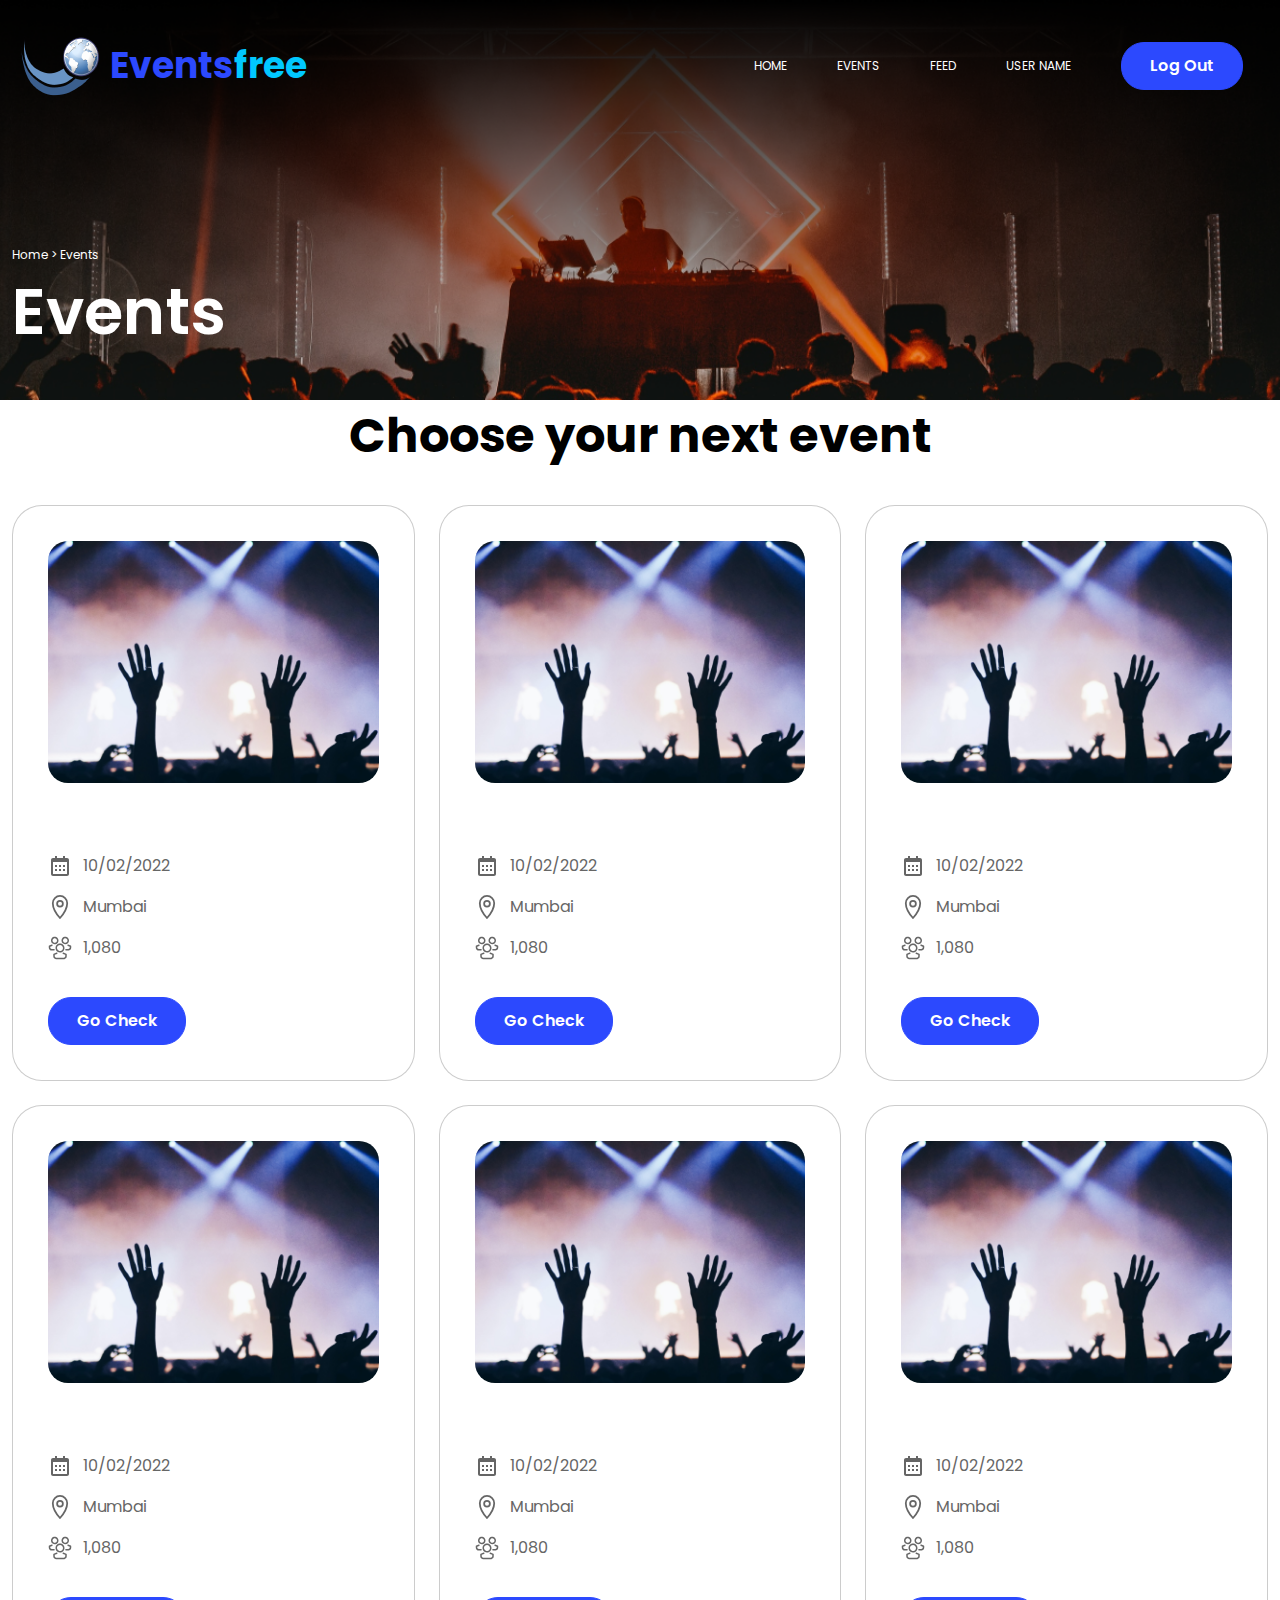
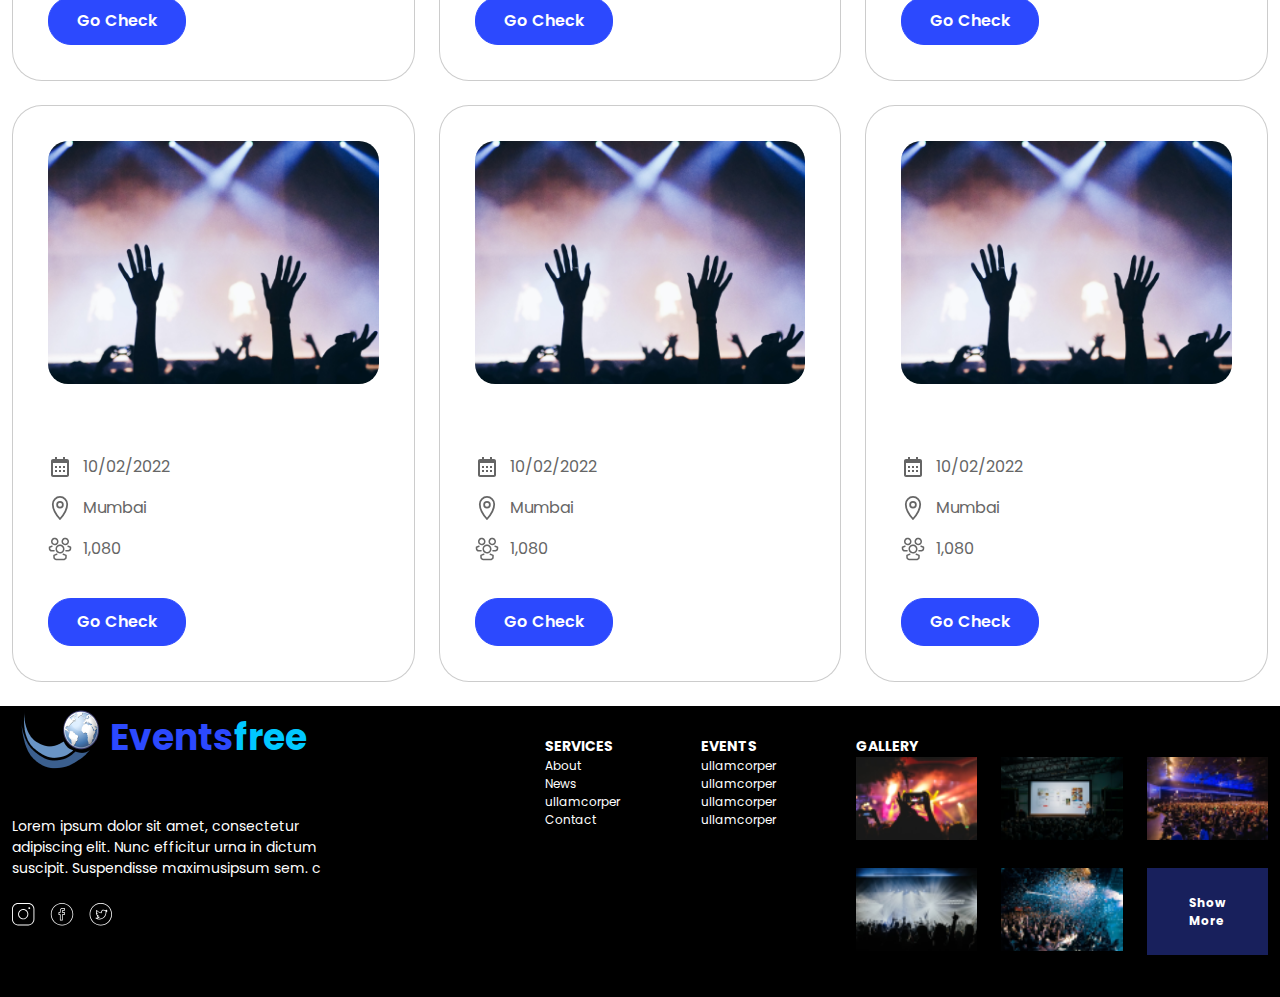
<file: layout/nextevent.html>
<!DOCTYPE html>
<html lang="en">

<head>
    <meta charset="UTF-8">
    <meta http-equiv="X-UA-Compatible" content="IE=edge">
    <meta name="viewport" content="width=device-width, initial-scale=1.0">
    <link rel="stylesheet" href="./assets/css/nextevent.css">
    <title>nextevent</title>
</head>

<body>

    <header class="bg_photo max-w100">
        <div class="container">
            <nav class="py">
                <div class="justify_content_between d_flex align_iteam">
                    <a href="" class="d_flex align_iteam"><img src="./assets/images/image 1 (3).png" alt="bg_photo">
                        <h1 class="f_f text_c">Events<span class="t_c">free</span></h1>
                    </a>
                    <input type="checkbox" id="menu_box" hidden>
                    <label for="menu_box" class="checkbtn d_flex align_items_center z-index-1">
                        <span class="line"></span>
                        <span class="line"></span>
                        <span class="line"></span>
                    </label>
                    <ul class="d_flex link_f_f align_iteam mobile_view">
                        <li><a href="">HOME</a></li>
                        <li><a href="">EVENTS</a></li>
                        <li><a href="">FEED</a></li>
                        <li><a href="">USER NAME</a></li>
                        <li class="logout_box"><a href="" class=logout_box_f_f>Log Out</a></li>
                    </ul>
                </div>
            </nav>
            <div class="mt-21">
                <p class="link_f_f pt_50">Home > Events</p>
                <p class="event_font_f pb_40">Events</p>

            </div>
        </div>

    </header>
    <section>
        <div class="d_flex align_iteam justify_content_center">
            <h1 class="f-f">Choose your next event</h1>
        </div>
        <div class="container">
            <div class="row mt-33">
                <div class="col_12 col-md-6 col-lg-4 mb-24">
                    <div class="box">
                        <div class=" d_flex flex-colum">
                            <img src="./assets/images/card-img.png" alt="card-img " class="w-100 image">
                            <h3 class="font_f margin20">Lorem ipsum dolar sit de</h3>
                            <div class="cardinfo d_flex mt10">
                                <span>
                                    <svg width="24" height="24" viewBox="0 0 24 24" fill="none"
                                        xmlns="http://www.w3.org/2000/svg">
                                        <g opacity="0.6">
                                            <path
                                                d="M7 11H9V13H7V11ZM7 15H9V17H7V15ZM11 11H13V13H11V11ZM11 15H13V17H11V15ZM15 11H17V13H15V11ZM15 15H17V17H15V15Z"
                                                fill="black" />
                                            <path
                                                d="M5 22H19C20.103 22 21 21.103 21 20V6C21 4.897 20.103 4 19 4H17V2H15V4H9V2H7V4H5C3.897 4 3 4.897 3 6V20C3 21.103 3.897 22 5 22ZM19 8L19.001 20H5V8H19Z"
                                                fill="black" />
                                        </g>
                                    </svg>
                                </span>
                                <p>10/02/2022</p>
                            </div>
                            <div class="cardinfo d_flex mt10">
                                <span>
                                    <svg width="24" height="24" viewBox="0 0 24 24" fill="none"
                                        xmlns="http://www.w3.org/2000/svg">
                                        <g clip-path="url(#clip0_11922_905)">
                                            <path
                                                d="M19.2008 8.15996C19.2008 14.6899 12.0008 23.04 12.0008 23.04C12.0008 23.04 4.80078 14.8454 4.80078 8.15996C4.80078 4.18316 8.02398 0.959961 12.0008 0.959961C15.9771 0.959961 19.2008 4.18316 19.2008 8.15996Z"
                                                stroke="#666666" stroke-width="1.7647" stroke-miterlimit="10"
                                                stroke-linejoin="round" />
                                            <path
                                                d="M11.9991 11.52C13.5897 11.52 14.8791 10.2306 14.8791 8.64001C14.8791 7.04943 13.5897 5.76001 11.9991 5.76001C10.4086 5.76001 9.11914 7.04943 9.11914 8.64001C9.11914 10.2306 10.4086 11.52 11.9991 11.52Z"
                                                stroke="#666666" stroke-width="1.7647" stroke-miterlimit="10"
                                                stroke-linejoin="round" />
                                        </g>
                                        <defs>
                                            <clipPath>
                                                <rect width="24" height="24" fill="white" />
                                            </clipPath>
                                        </defs>
                                    </svg>
                                </span>
                                <p>Mumbai</p>
                            </div>
                            <div class="cardinfo d_flex mt30 mt10">
                                <span>
                                    <svg width="24" height="24" viewBox="0 0 24 24" fill="none"
                                        xmlns="http://www.w3.org/2000/svg">
                                        <path
                                            d="M12 16.5C11.11 16.5 10.24 16.2361 9.49994 15.7416C8.75991 15.2471 8.18314 14.5443 7.84254 13.7221C7.50195 12.8998 7.41283 11.995 7.58647 11.1221C7.7601 10.2492 8.18869 9.44736 8.81802 8.81802C9.44736 8.18869 10.2492 7.7601 11.1221 7.58647C11.995 7.41283 12.8998 7.50195 13.7221 7.84254C14.5443 8.18314 15.2471 8.75991 15.7416 9.49994C16.2361 10.24 16.5 11.11 16.5 12C16.5 13.1935 16.0259 14.3381 15.182 15.182C14.3381 16.0259 13.1935 16.5 12 16.5ZM12 9C11.4067 9 10.8266 9.17595 10.3333 9.50559C9.83994 9.83524 9.45543 10.3038 9.22836 10.852C9.0013 11.4001 8.94189 12.0033 9.05765 12.5853C9.1734 13.1672 9.45912 13.7018 9.87868 14.1213C10.2982 14.5409 10.8328 14.8266 11.4147 14.9424C11.9967 15.0581 12.5999 14.9987 13.1481 14.7716C13.6962 14.5446 14.1648 14.1601 14.4944 13.6667C14.8241 13.1734 15 12.5933 15 12C15 11.2044 14.6839 10.4413 14.1213 9.87868C13.5587 9.31607 12.7957 9 12 9Z"
                                            fill="#666666" />
                                        <path
                                            d="M15.75 23.2499H8.25C7.45435 23.2499 6.69129 22.9338 6.12868 22.3712C5.56607 21.8086 5.25 21.0456 5.25 20.2499V18.3374C5.25135 18.1885 5.29701 18.0433 5.38115 17.9204C5.4653 17.7975 5.58413 17.7025 5.7225 17.6474L8.4525 16.5524C8.54504 16.5114 8.64492 16.4895 8.74614 16.4881C8.84736 16.4867 8.94781 16.5058 9.04144 16.5443C9.13508 16.5827 9.21996 16.6398 9.29097 16.7119C9.36198 16.784 9.41765 16.8698 9.45464 16.964C9.49162 17.0583 9.50914 17.159 9.50615 17.2602C9.50317 17.3614 9.47973 17.4609 9.43725 17.5528C9.39477 17.6447 9.33413 17.727 9.25898 17.7948C9.18384 17.8626 9.09574 17.9145 9 17.9474L6.75 18.8474V20.2499C6.75 20.6477 6.90804 21.0293 7.18934 21.3106C7.47064 21.5919 7.85218 21.7499 8.25 21.7499H15.75C16.1478 21.7499 16.5294 21.5919 16.8107 21.3106C17.092 21.0293 17.25 20.6477 17.25 20.2499V18.8474L15 17.9474C14.815 17.8738 14.6668 17.7297 14.5881 17.5469C14.5093 17.364 14.5064 17.1574 14.58 16.9724C14.6536 16.7874 14.7977 16.6392 14.9805 16.5605C15.1634 16.4817 15.37 16.4788 15.555 16.5524L18.285 17.6474C18.4234 17.7025 18.5422 17.7975 18.6263 17.9204C18.7105 18.0433 18.7562 18.1885 18.7575 18.3374V20.2499C18.7575 20.6445 18.6797 21.0352 18.5284 21.3997C18.3772 21.7642 18.1555 22.0952 17.8762 22.3739C17.5968 22.6526 17.2652 22.8734 16.9004 23.0237C16.5355 23.174 16.1446 23.2509 15.75 23.2499Z"
                                            fill="#666666" />
                                        <path
                                            d="M6.75 8.25C6.00832 8.25 5.2833 8.03007 4.66661 7.61801C4.04993 7.20596 3.56928 6.62029 3.28545 5.93507C3.00162 5.24984 2.92736 4.49584 3.07206 3.76841C3.21675 3.04098 3.5739 2.3728 4.09835 1.84835C4.6228 1.3239 5.29098 0.966752 6.01841 0.822057C6.74584 0.677362 7.49984 0.751625 8.18506 1.03545C8.87029 1.31928 9.45596 1.79993 9.86801 2.41661C10.2801 3.0333 10.5 3.75832 10.5 4.5C10.5 4.99246 10.403 5.48009 10.2146 5.93507C10.0261 6.39004 9.74987 6.80343 9.40165 7.15165C9.05343 7.49987 8.64004 7.7761 8.18506 7.96455C7.73009 8.15301 7.24246 8.25 6.75 8.25ZM6.75 2.25C6.30499 2.25 5.86998 2.38196 5.49997 2.6292C5.12996 2.87643 4.84157 3.22783 4.67127 3.63896C4.50098 4.0501 4.45642 4.5025 4.54324 4.93896C4.63005 5.37541 4.84434 5.77632 5.15901 6.09099C5.47368 6.40566 5.87459 6.61995 6.31105 6.70677C6.74751 6.79359 7.19991 6.74903 7.61104 6.57873C8.02217 6.40843 8.37358 6.12005 8.62081 5.75004C8.86804 5.38002 9 4.94501 9 4.5C9 3.90327 8.76295 3.33097 8.34099 2.90901C7.91904 2.48705 7.34674 2.25 6.75 2.25Z"
                                            fill="#666666" />
                                        <path
                                            d="M6 14.5424H3.75C2.95435 14.5424 2.19129 14.2263 1.62868 13.6637C1.06607 13.1011 0.75 12.3381 0.75 11.5424V10.2299C0.749855 10.0797 0.794816 9.9329 0.879061 9.80854C0.963306 9.68418 1.08295 9.58798 1.2225 9.53241L3.615 8.59491C3.79721 8.52258 4.00049 8.52446 4.18132 8.60016C4.36215 8.67586 4.50615 8.81935 4.5825 8.99991C4.61903 9.09149 4.63715 9.18939 4.63581 9.28798C4.63447 9.38658 4.6137 9.48394 4.57469 9.5745C4.53568 9.66506 4.47919 9.74704 4.40846 9.81575C4.33774 9.88445 4.25415 9.93854 4.1625 9.97491L2.25 10.7399V11.5424C2.25 11.9402 2.40804 12.3218 2.68934 12.6031C2.97064 12.8844 3.35218 13.0424 3.75 13.0424H6C6.19891 13.0424 6.38968 13.1214 6.53033 13.2621C6.67098 13.4027 6.75 13.5935 6.75 13.7924C6.75 13.9913 6.67098 14.1821 6.53033 14.3227C6.38968 14.4634 6.19891 14.5424 6 14.5424Z"
                                            fill="#666666" />
                                        <path
                                            d="M17.25 8.25C16.5083 8.25 15.7833 8.03007 15.1666 7.61801C14.5499 7.20596 14.0693 6.62029 13.7855 5.93507C13.5016 5.24984 13.4274 4.49584 13.5721 3.76841C13.7168 3.04098 14.0739 2.3728 14.5984 1.84835C15.1228 1.3239 15.791 0.966752 16.5184 0.822057C17.2458 0.677362 17.9998 0.751625 18.6851 1.03545C19.3703 1.31928 19.956 1.79993 20.368 2.41661C20.7801 3.0333 21 3.75832 21 4.5C21 5.49456 20.6049 6.44839 19.9017 7.15165C19.1984 7.85491 18.2446 8.25 17.25 8.25ZM17.25 2.25C16.805 2.25 16.37 2.38196 16 2.6292C15.63 2.87643 15.3416 3.22783 15.1713 3.63896C15.001 4.0501 14.9564 4.5025 15.0432 4.93896C15.1301 5.37541 15.3443 5.77632 15.659 6.09099C15.9737 6.40566 16.3746 6.61995 16.811 6.70677C17.2475 6.79359 17.6999 6.74903 18.111 6.57873C18.5222 6.40843 18.8736 6.12005 19.1208 5.75004C19.368 5.38002 19.5 4.94501 19.5 4.5C19.5 3.90327 19.2629 3.33097 18.841 2.90901C18.419 2.48705 17.8467 2.25 17.25 2.25Z"
                                            fill="#666666" />
                                        <path
                                            d="M20.25 14.5424H18C17.8011 14.5424 17.6103 14.4634 17.4697 14.3228C17.329 14.1821 17.25 13.9913 17.25 13.7924C17.25 13.5935 17.329 13.4028 17.4697 13.2621C17.6103 13.1214 17.8011 13.0424 18 13.0424H20.25C20.6478 13.0424 21.0294 12.8844 21.3107 12.6031C21.592 12.3218 21.75 11.9403 21.75 11.5424V10.7399L19.8375 9.98993C19.7458 9.95356 19.6623 9.89948 19.5915 9.83077C19.5208 9.76206 19.4643 9.68009 19.4253 9.58952C19.3863 9.49896 19.3655 9.4016 19.3642 9.30301C19.3629 9.20441 19.381 9.10652 19.4175 9.01493C19.4896 8.83029 19.6318 8.68169 19.8131 8.60158C19.9943 8.52148 20.2 8.51639 20.385 8.58743L22.7775 9.52493C22.917 9.58051 23.0367 9.67671 23.1209 9.80107C23.2052 9.92543 23.2501 10.0722 23.25 10.2224V11.5349C23.251 11.9295 23.1741 12.3204 23.0238 12.6853C22.8735 13.0501 22.6526 13.3817 22.374 13.6611C22.0953 13.9405 21.7643 14.1621 21.3998 14.3134C21.0353 14.4646 20.6446 14.5424 20.25 14.5424Z"
                                            fill="#666666" />
                                    </svg>
                                </span>
                                <p>1,080</p>
                            </div>
                        </div>
                        <button class="page_Btn">Go Check</button>
                    </div>
                </div>
                <div class="col_12 col-md-6 col-lg-4 mb-24">
                    <div class="box">
                        <div class=" d_flex flex-colum">
                            <img src="./assets/images/card-img.png" alt="card-img " class="w-100 image">
                            <h3 class="font_f margin20">Lorem ipsum dolar sit de</h3>
                            <div class="cardinfo d_flex mt10">
                                <span>
                                    <svg width="24" height="24" viewBox="0 0 24 24" fill="none"
                                        xmlns="http://www.w3.org/2000/svg">
                                        <g opacity="0.6">
                                            <path
                                                d="M7 11H9V13H7V11ZM7 15H9V17H7V15ZM11 11H13V13H11V11ZM11 15H13V17H11V15ZM15 11H17V13H15V11ZM15 15H17V17H15V15Z"
                                                fill="black" />
                                            <path
                                                d="M5 22H19C20.103 22 21 21.103 21 20V6C21 4.897 20.103 4 19 4H17V2H15V4H9V2H7V4H5C3.897 4 3 4.897 3 6V20C3 21.103 3.897 22 5 22ZM19 8L19.001 20H5V8H19Z"
                                                fill="black" />
                                        </g>
                                    </svg>
                                </span>
                                <p>10/02/2022</p>
                            </div>
                            <div class="cardinfo d_flex mt10">
                                <span>
                                    <svg width="24" height="24" viewBox="0 0 24 24" fill="none"
                                        xmlns="http://www.w3.org/2000/svg">
                                        <g clip-path="url(#clip0_11922_905)">
                                            <path
                                                d="M19.2008 8.15996C19.2008 14.6899 12.0008 23.04 12.0008 23.04C12.0008 23.04 4.80078 14.8454 4.80078 8.15996C4.80078 4.18316 8.02398 0.959961 12.0008 0.959961C15.9771 0.959961 19.2008 4.18316 19.2008 8.15996Z"
                                                stroke="#666666" stroke-width="1.7647" stroke-miterlimit="10"
                                                stroke-linejoin="round" />
                                            <path
                                                d="M11.9991 11.52C13.5897 11.52 14.8791 10.2306 14.8791 8.64001C14.8791 7.04943 13.5897 5.76001 11.9991 5.76001C10.4086 5.76001 9.11914 7.04943 9.11914 8.64001C9.11914 10.2306 10.4086 11.52 11.9991 11.52Z"
                                                stroke="#666666" stroke-width="1.7647" stroke-miterlimit="10"
                                                stroke-linejoin="round" />
                                        </g>
                                        <defs>
                                            <clipPath>
                                                <rect width="24" height="24" fill="white" />
                                            </clipPath>
                                        </defs>
                                    </svg>
                                </span>
                                <p>Mumbai</p>
                            </div>
                            <div class="cardinfo d_flex mt30 mt10">
                                <span>
                                    <svg width="24" height="24" viewBox="0 0 24 24" fill="none"
                                        xmlns="http://www.w3.org/2000/svg">
                                        <path
                                            d="M12 16.5C11.11 16.5 10.24 16.2361 9.49994 15.7416C8.75991 15.2471 8.18314 14.5443 7.84254 13.7221C7.50195 12.8998 7.41283 11.995 7.58647 11.1221C7.7601 10.2492 8.18869 9.44736 8.81802 8.81802C9.44736 8.18869 10.2492 7.7601 11.1221 7.58647C11.995 7.41283 12.8998 7.50195 13.7221 7.84254C14.5443 8.18314 15.2471 8.75991 15.7416 9.49994C16.2361 10.24 16.5 11.11 16.5 12C16.5 13.1935 16.0259 14.3381 15.182 15.182C14.3381 16.0259 13.1935 16.5 12 16.5ZM12 9C11.4067 9 10.8266 9.17595 10.3333 9.50559C9.83994 9.83524 9.45543 10.3038 9.22836 10.852C9.0013 11.4001 8.94189 12.0033 9.05765 12.5853C9.1734 13.1672 9.45912 13.7018 9.87868 14.1213C10.2982 14.5409 10.8328 14.8266 11.4147 14.9424C11.9967 15.0581 12.5999 14.9987 13.1481 14.7716C13.6962 14.5446 14.1648 14.1601 14.4944 13.6667C14.8241 13.1734 15 12.5933 15 12C15 11.2044 14.6839 10.4413 14.1213 9.87868C13.5587 9.31607 12.7957 9 12 9Z"
                                            fill="#666666" />
                                        <path
                                            d="M15.75 23.2499H8.25C7.45435 23.2499 6.69129 22.9338 6.12868 22.3712C5.56607 21.8086 5.25 21.0456 5.25 20.2499V18.3374C5.25135 18.1885 5.29701 18.0433 5.38115 17.9204C5.4653 17.7975 5.58413 17.7025 5.7225 17.6474L8.4525 16.5524C8.54504 16.5114 8.64492 16.4895 8.74614 16.4881C8.84736 16.4867 8.94781 16.5058 9.04144 16.5443C9.13508 16.5827 9.21996 16.6398 9.29097 16.7119C9.36198 16.784 9.41765 16.8698 9.45464 16.964C9.49162 17.0583 9.50914 17.159 9.50615 17.2602C9.50317 17.3614 9.47973 17.4609 9.43725 17.5528C9.39477 17.6447 9.33413 17.727 9.25898 17.7948C9.18384 17.8626 9.09574 17.9145 9 17.9474L6.75 18.8474V20.2499C6.75 20.6477 6.90804 21.0293 7.18934 21.3106C7.47064 21.5919 7.85218 21.7499 8.25 21.7499H15.75C16.1478 21.7499 16.5294 21.5919 16.8107 21.3106C17.092 21.0293 17.25 20.6477 17.25 20.2499V18.8474L15 17.9474C14.815 17.8738 14.6668 17.7297 14.5881 17.5469C14.5093 17.364 14.5064 17.1574 14.58 16.9724C14.6536 16.7874 14.7977 16.6392 14.9805 16.5605C15.1634 16.4817 15.37 16.4788 15.555 16.5524L18.285 17.6474C18.4234 17.7025 18.5422 17.7975 18.6263 17.9204C18.7105 18.0433 18.7562 18.1885 18.7575 18.3374V20.2499C18.7575 20.6445 18.6797 21.0352 18.5284 21.3997C18.3772 21.7642 18.1555 22.0952 17.8762 22.3739C17.5968 22.6526 17.2652 22.8734 16.9004 23.0237C16.5355 23.174 16.1446 23.2509 15.75 23.2499Z"
                                            fill="#666666" />
                                        <path
                                            d="M6.75 8.25C6.00832 8.25 5.2833 8.03007 4.66661 7.61801C4.04993 7.20596 3.56928 6.62029 3.28545 5.93507C3.00162 5.24984 2.92736 4.49584 3.07206 3.76841C3.21675 3.04098 3.5739 2.3728 4.09835 1.84835C4.6228 1.3239 5.29098 0.966752 6.01841 0.822057C6.74584 0.677362 7.49984 0.751625 8.18506 1.03545C8.87029 1.31928 9.45596 1.79993 9.86801 2.41661C10.2801 3.0333 10.5 3.75832 10.5 4.5C10.5 4.99246 10.403 5.48009 10.2146 5.93507C10.0261 6.39004 9.74987 6.80343 9.40165 7.15165C9.05343 7.49987 8.64004 7.7761 8.18506 7.96455C7.73009 8.15301 7.24246 8.25 6.75 8.25ZM6.75 2.25C6.30499 2.25 5.86998 2.38196 5.49997 2.6292C5.12996 2.87643 4.84157 3.22783 4.67127 3.63896C4.50098 4.0501 4.45642 4.5025 4.54324 4.93896C4.63005 5.37541 4.84434 5.77632 5.15901 6.09099C5.47368 6.40566 5.87459 6.61995 6.31105 6.70677C6.74751 6.79359 7.19991 6.74903 7.61104 6.57873C8.02217 6.40843 8.37358 6.12005 8.62081 5.75004C8.86804 5.38002 9 4.94501 9 4.5C9 3.90327 8.76295 3.33097 8.34099 2.90901C7.91904 2.48705 7.34674 2.25 6.75 2.25Z"
                                            fill="#666666" />
                                        <path
                                            d="M6 14.5424H3.75C2.95435 14.5424 2.19129 14.2263 1.62868 13.6637C1.06607 13.1011 0.75 12.3381 0.75 11.5424V10.2299C0.749855 10.0797 0.794816 9.9329 0.879061 9.80854C0.963306 9.68418 1.08295 9.58798 1.2225 9.53241L3.615 8.59491C3.79721 8.52258 4.00049 8.52446 4.18132 8.60016C4.36215 8.67586 4.50615 8.81935 4.5825 8.99991C4.61903 9.09149 4.63715 9.18939 4.63581 9.28798C4.63447 9.38658 4.6137 9.48394 4.57469 9.5745C4.53568 9.66506 4.47919 9.74704 4.40846 9.81575C4.33774 9.88445 4.25415 9.93854 4.1625 9.97491L2.25 10.7399V11.5424C2.25 11.9402 2.40804 12.3218 2.68934 12.6031C2.97064 12.8844 3.35218 13.0424 3.75 13.0424H6C6.19891 13.0424 6.38968 13.1214 6.53033 13.2621C6.67098 13.4027 6.75 13.5935 6.75 13.7924C6.75 13.9913 6.67098 14.1821 6.53033 14.3227C6.38968 14.4634 6.19891 14.5424 6 14.5424Z"
                                            fill="#666666" />
                                        <path
                                            d="M17.25 8.25C16.5083 8.25 15.7833 8.03007 15.1666 7.61801C14.5499 7.20596 14.0693 6.62029 13.7855 5.93507C13.5016 5.24984 13.4274 4.49584 13.5721 3.76841C13.7168 3.04098 14.0739 2.3728 14.5984 1.84835C15.1228 1.3239 15.791 0.966752 16.5184 0.822057C17.2458 0.677362 17.9998 0.751625 18.6851 1.03545C19.3703 1.31928 19.956 1.79993 20.368 2.41661C20.7801 3.0333 21 3.75832 21 4.5C21 5.49456 20.6049 6.44839 19.9017 7.15165C19.1984 7.85491 18.2446 8.25 17.25 8.25ZM17.25 2.25C16.805 2.25 16.37 2.38196 16 2.6292C15.63 2.87643 15.3416 3.22783 15.1713 3.63896C15.001 4.0501 14.9564 4.5025 15.0432 4.93896C15.1301 5.37541 15.3443 5.77632 15.659 6.09099C15.9737 6.40566 16.3746 6.61995 16.811 6.70677C17.2475 6.79359 17.6999 6.74903 18.111 6.57873C18.5222 6.40843 18.8736 6.12005 19.1208 5.75004C19.368 5.38002 19.5 4.94501 19.5 4.5C19.5 3.90327 19.2629 3.33097 18.841 2.90901C18.419 2.48705 17.8467 2.25 17.25 2.25Z"
                                            fill="#666666" />
                                        <path
                                            d="M20.25 14.5424H18C17.8011 14.5424 17.6103 14.4634 17.4697 14.3228C17.329 14.1821 17.25 13.9913 17.25 13.7924C17.25 13.5935 17.329 13.4028 17.4697 13.2621C17.6103 13.1214 17.8011 13.0424 18 13.0424H20.25C20.6478 13.0424 21.0294 12.8844 21.3107 12.6031C21.592 12.3218 21.75 11.9403 21.75 11.5424V10.7399L19.8375 9.98993C19.7458 9.95356 19.6623 9.89948 19.5915 9.83077C19.5208 9.76206 19.4643 9.68009 19.4253 9.58952C19.3863 9.49896 19.3655 9.4016 19.3642 9.30301C19.3629 9.20441 19.381 9.10652 19.4175 9.01493C19.4896 8.83029 19.6318 8.68169 19.8131 8.60158C19.9943 8.52148 20.2 8.51639 20.385 8.58743L22.7775 9.52493C22.917 9.58051 23.0367 9.67671 23.1209 9.80107C23.2052 9.92543 23.2501 10.0722 23.25 10.2224V11.5349C23.251 11.9295 23.1741 12.3204 23.0238 12.6853C22.8735 13.0501 22.6526 13.3817 22.374 13.6611C22.0953 13.9405 21.7643 14.1621 21.3998 14.3134C21.0353 14.4646 20.6446 14.5424 20.25 14.5424Z"
                                            fill="#666666" />
                                    </svg>
                                </span>
                                <p>1,080</p>
                            </div>
                        </div>
                        <button class="page_Btn">Go Check</button>
                    </div>
                </div>
                <div class="col_12 col-md-6 col-lg-4 mb-24">
                    <div class="box">
                        <div class=" d_flex flex-colum">
                            <img src="./assets/images/card-img.png" alt="card-img " class="w-100 image">
                            <h3 class="font_f margin20">Lorem ipsum dolar sit de</h3>
                            <div class="cardinfo d_flex mt10">
                                <span>
                                    <svg width="24" height="24" viewBox="0 0 24 24" fill="none"
                                        xmlns="http://www.w3.org/2000/svg">
                                        <g opacity="0.6">
                                            <path
                                                d="M7 11H9V13H7V11ZM7 15H9V17H7V15ZM11 11H13V13H11V11ZM11 15H13V17H11V15ZM15 11H17V13H15V11ZM15 15H17V17H15V15Z"
                                                fill="black" />
                                            <path
                                                d="M5 22H19C20.103 22 21 21.103 21 20V6C21 4.897 20.103 4 19 4H17V2H15V4H9V2H7V4H5C3.897 4 3 4.897 3 6V20C3 21.103 3.897 22 5 22ZM19 8L19.001 20H5V8H19Z"
                                                fill="black" />
                                        </g>
                                    </svg>
                                </span>
                                <p>10/02/2022</p>
                            </div>
                            <div class="cardinfo d_flex mt10">
                                <span>
                                    <svg width="24" height="24" viewBox="0 0 24 24" fill="none"
                                        xmlns="http://www.w3.org/2000/svg">
                                        <g clip-path="url(#clip0_11922_905)">
                                            <path
                                                d="M19.2008 8.15996C19.2008 14.6899 12.0008 23.04 12.0008 23.04C12.0008 23.04 4.80078 14.8454 4.80078 8.15996C4.80078 4.18316 8.02398 0.959961 12.0008 0.959961C15.9771 0.959961 19.2008 4.18316 19.2008 8.15996Z"
                                                stroke="#666666" stroke-width="1.7647" stroke-miterlimit="10"
                                                stroke-linejoin="round" />
                                            <path
                                                d="M11.9991 11.52C13.5897 11.52 14.8791 10.2306 14.8791 8.64001C14.8791 7.04943 13.5897 5.76001 11.9991 5.76001C10.4086 5.76001 9.11914 7.04943 9.11914 8.64001C9.11914 10.2306 10.4086 11.52 11.9991 11.52Z"
                                                stroke="#666666" stroke-width="1.7647" stroke-miterlimit="10"
                                                stroke-linejoin="round" />
                                        </g>
                                        <defs>
                                            <clipPath>
                                                <rect width="24" height="24" fill="white" />
                                            </clipPath>
                                        </defs>
                                    </svg>
                                </span>
                                <p>Mumbai</p>
                            </div>
                            <div class="cardinfo d_flex mt30 mt10">
                                <span>
                                    <svg width="24" height="24" viewBox="0 0 24 24" fill="none"
                                        xmlns="http://www.w3.org/2000/svg">
                                        <path
                                            d="M12 16.5C11.11 16.5 10.24 16.2361 9.49994 15.7416C8.75991 15.2471 8.18314 14.5443 7.84254 13.7221C7.50195 12.8998 7.41283 11.995 7.58647 11.1221C7.7601 10.2492 8.18869 9.44736 8.81802 8.81802C9.44736 8.18869 10.2492 7.7601 11.1221 7.58647C11.995 7.41283 12.8998 7.50195 13.7221 7.84254C14.5443 8.18314 15.2471 8.75991 15.7416 9.49994C16.2361 10.24 16.5 11.11 16.5 12C16.5 13.1935 16.0259 14.3381 15.182 15.182C14.3381 16.0259 13.1935 16.5 12 16.5ZM12 9C11.4067 9 10.8266 9.17595 10.3333 9.50559C9.83994 9.83524 9.45543 10.3038 9.22836 10.852C9.0013 11.4001 8.94189 12.0033 9.05765 12.5853C9.1734 13.1672 9.45912 13.7018 9.87868 14.1213C10.2982 14.5409 10.8328 14.8266 11.4147 14.9424C11.9967 15.0581 12.5999 14.9987 13.1481 14.7716C13.6962 14.5446 14.1648 14.1601 14.4944 13.6667C14.8241 13.1734 15 12.5933 15 12C15 11.2044 14.6839 10.4413 14.1213 9.87868C13.5587 9.31607 12.7957 9 12 9Z"
                                            fill="#666666" />
                                        <path
                                            d="M15.75 23.2499H8.25C7.45435 23.2499 6.69129 22.9338 6.12868 22.3712C5.56607 21.8086 5.25 21.0456 5.25 20.2499V18.3374C5.25135 18.1885 5.29701 18.0433 5.38115 17.9204C5.4653 17.7975 5.58413 17.7025 5.7225 17.6474L8.4525 16.5524C8.54504 16.5114 8.64492 16.4895 8.74614 16.4881C8.84736 16.4867 8.94781 16.5058 9.04144 16.5443C9.13508 16.5827 9.21996 16.6398 9.29097 16.7119C9.36198 16.784 9.41765 16.8698 9.45464 16.964C9.49162 17.0583 9.50914 17.159 9.50615 17.2602C9.50317 17.3614 9.47973 17.4609 9.43725 17.5528C9.39477 17.6447 9.33413 17.727 9.25898 17.7948C9.18384 17.8626 9.09574 17.9145 9 17.9474L6.75 18.8474V20.2499C6.75 20.6477 6.90804 21.0293 7.18934 21.3106C7.47064 21.5919 7.85218 21.7499 8.25 21.7499H15.75C16.1478 21.7499 16.5294 21.5919 16.8107 21.3106C17.092 21.0293 17.25 20.6477 17.25 20.2499V18.8474L15 17.9474C14.815 17.8738 14.6668 17.7297 14.5881 17.5469C14.5093 17.364 14.5064 17.1574 14.58 16.9724C14.6536 16.7874 14.7977 16.6392 14.9805 16.5605C15.1634 16.4817 15.37 16.4788 15.555 16.5524L18.285 17.6474C18.4234 17.7025 18.5422 17.7975 18.6263 17.9204C18.7105 18.0433 18.7562 18.1885 18.7575 18.3374V20.2499C18.7575 20.6445 18.6797 21.0352 18.5284 21.3997C18.3772 21.7642 18.1555 22.0952 17.8762 22.3739C17.5968 22.6526 17.2652 22.8734 16.9004 23.0237C16.5355 23.174 16.1446 23.2509 15.75 23.2499Z"
                                            fill="#666666" />
                                        <path
                                            d="M6.75 8.25C6.00832 8.25 5.2833 8.03007 4.66661 7.61801C4.04993 7.20596 3.56928 6.62029 3.28545 5.93507C3.00162 5.24984 2.92736 4.49584 3.07206 3.76841C3.21675 3.04098 3.5739 2.3728 4.09835 1.84835C4.6228 1.3239 5.29098 0.966752 6.01841 0.822057C6.74584 0.677362 7.49984 0.751625 8.18506 1.03545C8.87029 1.31928 9.45596 1.79993 9.86801 2.41661C10.2801 3.0333 10.5 3.75832 10.5 4.5C10.5 4.99246 10.403 5.48009 10.2146 5.93507C10.0261 6.39004 9.74987 6.80343 9.40165 7.15165C9.05343 7.49987 8.64004 7.7761 8.18506 7.96455C7.73009 8.15301 7.24246 8.25 6.75 8.25ZM6.75 2.25C6.30499 2.25 5.86998 2.38196 5.49997 2.6292C5.12996 2.87643 4.84157 3.22783 4.67127 3.63896C4.50098 4.0501 4.45642 4.5025 4.54324 4.93896C4.63005 5.37541 4.84434 5.77632 5.15901 6.09099C5.47368 6.40566 5.87459 6.61995 6.31105 6.70677C6.74751 6.79359 7.19991 6.74903 7.61104 6.57873C8.02217 6.40843 8.37358 6.12005 8.62081 5.75004C8.86804 5.38002 9 4.94501 9 4.5C9 3.90327 8.76295 3.33097 8.34099 2.90901C7.91904 2.48705 7.34674 2.25 6.75 2.25Z"
                                            fill="#666666" />
                                        <path
                                            d="M6 14.5424H3.75C2.95435 14.5424 2.19129 14.2263 1.62868 13.6637C1.06607 13.1011 0.75 12.3381 0.75 11.5424V10.2299C0.749855 10.0797 0.794816 9.9329 0.879061 9.80854C0.963306 9.68418 1.08295 9.58798 1.2225 9.53241L3.615 8.59491C3.79721 8.52258 4.00049 8.52446 4.18132 8.60016C4.36215 8.67586 4.50615 8.81935 4.5825 8.99991C4.61903 9.09149 4.63715 9.18939 4.63581 9.28798C4.63447 9.38658 4.6137 9.48394 4.57469 9.5745C4.53568 9.66506 4.47919 9.74704 4.40846 9.81575C4.33774 9.88445 4.25415 9.93854 4.1625 9.97491L2.25 10.7399V11.5424C2.25 11.9402 2.40804 12.3218 2.68934 12.6031C2.97064 12.8844 3.35218 13.0424 3.75 13.0424H6C6.19891 13.0424 6.38968 13.1214 6.53033 13.2621C6.67098 13.4027 6.75 13.5935 6.75 13.7924C6.75 13.9913 6.67098 14.1821 6.53033 14.3227C6.38968 14.4634 6.19891 14.5424 6 14.5424Z"
                                            fill="#666666" />
                                        <path
                                            d="M17.25 8.25C16.5083 8.25 15.7833 8.03007 15.1666 7.61801C14.5499 7.20596 14.0693 6.62029 13.7855 5.93507C13.5016 5.24984 13.4274 4.49584 13.5721 3.76841C13.7168 3.04098 14.0739 2.3728 14.5984 1.84835C15.1228 1.3239 15.791 0.966752 16.5184 0.822057C17.2458 0.677362 17.9998 0.751625 18.6851 1.03545C19.3703 1.31928 19.956 1.79993 20.368 2.41661C20.7801 3.0333 21 3.75832 21 4.5C21 5.49456 20.6049 6.44839 19.9017 7.15165C19.1984 7.85491 18.2446 8.25 17.25 8.25ZM17.25 2.25C16.805 2.25 16.37 2.38196 16 2.6292C15.63 2.87643 15.3416 3.22783 15.1713 3.63896C15.001 4.0501 14.9564 4.5025 15.0432 4.93896C15.1301 5.37541 15.3443 5.77632 15.659 6.09099C15.9737 6.40566 16.3746 6.61995 16.811 6.70677C17.2475 6.79359 17.6999 6.74903 18.111 6.57873C18.5222 6.40843 18.8736 6.12005 19.1208 5.75004C19.368 5.38002 19.5 4.94501 19.5 4.5C19.5 3.90327 19.2629 3.33097 18.841 2.90901C18.419 2.48705 17.8467 2.25 17.25 2.25Z"
                                            fill="#666666" />
                                        <path
                                            d="M20.25 14.5424H18C17.8011 14.5424 17.6103 14.4634 17.4697 14.3228C17.329 14.1821 17.25 13.9913 17.25 13.7924C17.25 13.5935 17.329 13.4028 17.4697 13.2621C17.6103 13.1214 17.8011 13.0424 18 13.0424H20.25C20.6478 13.0424 21.0294 12.8844 21.3107 12.6031C21.592 12.3218 21.75 11.9403 21.75 11.5424V10.7399L19.8375 9.98993C19.7458 9.95356 19.6623 9.89948 19.5915 9.83077C19.5208 9.76206 19.4643 9.68009 19.4253 9.58952C19.3863 9.49896 19.3655 9.4016 19.3642 9.30301C19.3629 9.20441 19.381 9.10652 19.4175 9.01493C19.4896 8.83029 19.6318 8.68169 19.8131 8.60158C19.9943 8.52148 20.2 8.51639 20.385 8.58743L22.7775 9.52493C22.917 9.58051 23.0367 9.67671 23.1209 9.80107C23.2052 9.92543 23.2501 10.0722 23.25 10.2224V11.5349C23.251 11.9295 23.1741 12.3204 23.0238 12.6853C22.8735 13.0501 22.6526 13.3817 22.374 13.6611C22.0953 13.9405 21.7643 14.1621 21.3998 14.3134C21.0353 14.4646 20.6446 14.5424 20.25 14.5424Z"
                                            fill="#666666" />
                                    </svg>
                                </span>
                                <p>1,080</p>

                            </div>
                        </div>
                        <button class="page_Btn">Go Check</button>
                    </div>
                </div>
                <div class="col_12 col-md-6 col-lg-4 mb-24">
                    <div class="box">
                        <div class=" d_flex flex-colum">
                            <img src="./assets/images/card-img.png" alt="card-img " class="w-100 image">
                            <h3 class="font_f margin20">Lorem ipsum dolar sit de</h3>
                            <div class="cardinfo d_flex mt10">
                                <span>
                                    <svg width="24" height="24" viewBox="0 0 24 24" fill="none"
                                        xmlns="http://www.w3.org/2000/svg">
                                        <g opacity="0.6">
                                            <path
                                                d="M7 11H9V13H7V11ZM7 15H9V17H7V15ZM11 11H13V13H11V11ZM11 15H13V17H11V15ZM15 11H17V13H15V11ZM15 15H17V17H15V15Z"
                                                fill="black" />
                                            <path
                                                d="M5 22H19C20.103 22 21 21.103 21 20V6C21 4.897 20.103 4 19 4H17V2H15V4H9V2H7V4H5C3.897 4 3 4.897 3 6V20C3 21.103 3.897 22 5 22ZM19 8L19.001 20H5V8H19Z"
                                                fill="black" />
                                        </g>
                                    </svg>
                                </span>
                                <p>10/02/2022</p>
                            </div>
                            <div class="cardinfo d_flex mt10">
                                <span>
                                    <svg width="24" height="24" viewBox="0 0 24 24" fill="none"
                                        xmlns="http://www.w3.org/2000/svg">
                                        <g clip-path="url(#clip0_11922_905)">
                                            <path
                                                d="M19.2008 8.15996C19.2008 14.6899 12.0008 23.04 12.0008 23.04C12.0008 23.04 4.80078 14.8454 4.80078 8.15996C4.80078 4.18316 8.02398 0.959961 12.0008 0.959961C15.9771 0.959961 19.2008 4.18316 19.2008 8.15996Z"
                                                stroke="#666666" stroke-width="1.7647" stroke-miterlimit="10"
                                                stroke-linejoin="round" />
                                            <path
                                                d="M11.9991 11.52C13.5897 11.52 14.8791 10.2306 14.8791 8.64001C14.8791 7.04943 13.5897 5.76001 11.9991 5.76001C10.4086 5.76001 9.11914 7.04943 9.11914 8.64001C9.11914 10.2306 10.4086 11.52 11.9991 11.52Z"
                                                stroke="#666666" stroke-width="1.7647" stroke-miterlimit="10"
                                                stroke-linejoin="round" />
                                        </g>
                                        <defs>
                                            <clipPath>
                                                <rect width="24" height="24" fill="white" />
                                            </clipPath>
                                        </defs>
                                    </svg>
                                </span>
                                <p>Mumbai</p>
                            </div>
                            <div class="cardinfo d_flex mt30 mt10">
                                <span>
                                    <svg width="24" height="24" viewBox="0 0 24 24" fill="none"
                                        xmlns="http://www.w3.org/2000/svg">
                                        <path
                                            d="M12 16.5C11.11 16.5 10.24 16.2361 9.49994 15.7416C8.75991 15.2471 8.18314 14.5443 7.84254 13.7221C7.50195 12.8998 7.41283 11.995 7.58647 11.1221C7.7601 10.2492 8.18869 9.44736 8.81802 8.81802C9.44736 8.18869 10.2492 7.7601 11.1221 7.58647C11.995 7.41283 12.8998 7.50195 13.7221 7.84254C14.5443 8.18314 15.2471 8.75991 15.7416 9.49994C16.2361 10.24 16.5 11.11 16.5 12C16.5 13.1935 16.0259 14.3381 15.182 15.182C14.3381 16.0259 13.1935 16.5 12 16.5ZM12 9C11.4067 9 10.8266 9.17595 10.3333 9.50559C9.83994 9.83524 9.45543 10.3038 9.22836 10.852C9.0013 11.4001 8.94189 12.0033 9.05765 12.5853C9.1734 13.1672 9.45912 13.7018 9.87868 14.1213C10.2982 14.5409 10.8328 14.8266 11.4147 14.9424C11.9967 15.0581 12.5999 14.9987 13.1481 14.7716C13.6962 14.5446 14.1648 14.1601 14.4944 13.6667C14.8241 13.1734 15 12.5933 15 12C15 11.2044 14.6839 10.4413 14.1213 9.87868C13.5587 9.31607 12.7957 9 12 9Z"
                                            fill="#666666" />
                                        <path
                                            d="M15.75 23.2499H8.25C7.45435 23.2499 6.69129 22.9338 6.12868 22.3712C5.56607 21.8086 5.25 21.0456 5.25 20.2499V18.3374C5.25135 18.1885 5.29701 18.0433 5.38115 17.9204C5.4653 17.7975 5.58413 17.7025 5.7225 17.6474L8.4525 16.5524C8.54504 16.5114 8.64492 16.4895 8.74614 16.4881C8.84736 16.4867 8.94781 16.5058 9.04144 16.5443C9.13508 16.5827 9.21996 16.6398 9.29097 16.7119C9.36198 16.784 9.41765 16.8698 9.45464 16.964C9.49162 17.0583 9.50914 17.159 9.50615 17.2602C9.50317 17.3614 9.47973 17.4609 9.43725 17.5528C9.39477 17.6447 9.33413 17.727 9.25898 17.7948C9.18384 17.8626 9.09574 17.9145 9 17.9474L6.75 18.8474V20.2499C6.75 20.6477 6.90804 21.0293 7.18934 21.3106C7.47064 21.5919 7.85218 21.7499 8.25 21.7499H15.75C16.1478 21.7499 16.5294 21.5919 16.8107 21.3106C17.092 21.0293 17.25 20.6477 17.25 20.2499V18.8474L15 17.9474C14.815 17.8738 14.6668 17.7297 14.5881 17.5469C14.5093 17.364 14.5064 17.1574 14.58 16.9724C14.6536 16.7874 14.7977 16.6392 14.9805 16.5605C15.1634 16.4817 15.37 16.4788 15.555 16.5524L18.285 17.6474C18.4234 17.7025 18.5422 17.7975 18.6263 17.9204C18.7105 18.0433 18.7562 18.1885 18.7575 18.3374V20.2499C18.7575 20.6445 18.6797 21.0352 18.5284 21.3997C18.3772 21.7642 18.1555 22.0952 17.8762 22.3739C17.5968 22.6526 17.2652 22.8734 16.9004 23.0237C16.5355 23.174 16.1446 23.2509 15.75 23.2499Z"
                                            fill="#666666" />
                                        <path
                                            d="M6.75 8.25C6.00832 8.25 5.2833 8.03007 4.66661 7.61801C4.04993 7.20596 3.56928 6.62029 3.28545 5.93507C3.00162 5.24984 2.92736 4.49584 3.07206 3.76841C3.21675 3.04098 3.5739 2.3728 4.09835 1.84835C4.6228 1.3239 5.29098 0.966752 6.01841 0.822057C6.74584 0.677362 7.49984 0.751625 8.18506 1.03545C8.87029 1.31928 9.45596 1.79993 9.86801 2.41661C10.2801 3.0333 10.5 3.75832 10.5 4.5C10.5 4.99246 10.403 5.48009 10.2146 5.93507C10.0261 6.39004 9.74987 6.80343 9.40165 7.15165C9.05343 7.49987 8.64004 7.7761 8.18506 7.96455C7.73009 8.15301 7.24246 8.25 6.75 8.25ZM6.75 2.25C6.30499 2.25 5.86998 2.38196 5.49997 2.6292C5.12996 2.87643 4.84157 3.22783 4.67127 3.63896C4.50098 4.0501 4.45642 4.5025 4.54324 4.93896C4.63005 5.37541 4.84434 5.77632 5.15901 6.09099C5.47368 6.40566 5.87459 6.61995 6.31105 6.70677C6.74751 6.79359 7.19991 6.74903 7.61104 6.57873C8.02217 6.40843 8.37358 6.12005 8.62081 5.75004C8.86804 5.38002 9 4.94501 9 4.5C9 3.90327 8.76295 3.33097 8.34099 2.90901C7.91904 2.48705 7.34674 2.25 6.75 2.25Z"
                                            fill="#666666" />
                                        <path
                                            d="M6 14.5424H3.75C2.95435 14.5424 2.19129 14.2263 1.62868 13.6637C1.06607 13.1011 0.75 12.3381 0.75 11.5424V10.2299C0.749855 10.0797 0.794816 9.9329 0.879061 9.80854C0.963306 9.68418 1.08295 9.58798 1.2225 9.53241L3.615 8.59491C3.79721 8.52258 4.00049 8.52446 4.18132 8.60016C4.36215 8.67586 4.50615 8.81935 4.5825 8.99991C4.61903 9.09149 4.63715 9.18939 4.63581 9.28798C4.63447 9.38658 4.6137 9.48394 4.57469 9.5745C4.53568 9.66506 4.47919 9.74704 4.40846 9.81575C4.33774 9.88445 4.25415 9.93854 4.1625 9.97491L2.25 10.7399V11.5424C2.25 11.9402 2.40804 12.3218 2.68934 12.6031C2.97064 12.8844 3.35218 13.0424 3.75 13.0424H6C6.19891 13.0424 6.38968 13.1214 6.53033 13.2621C6.67098 13.4027 6.75 13.5935 6.75 13.7924C6.75 13.9913 6.67098 14.1821 6.53033 14.3227C6.38968 14.4634 6.19891 14.5424 6 14.5424Z"
                                            fill="#666666" />
                                        <path
                                            d="M17.25 8.25C16.5083 8.25 15.7833 8.03007 15.1666 7.61801C14.5499 7.20596 14.0693 6.62029 13.7855 5.93507C13.5016 5.24984 13.4274 4.49584 13.5721 3.76841C13.7168 3.04098 14.0739 2.3728 14.5984 1.84835C15.1228 1.3239 15.791 0.966752 16.5184 0.822057C17.2458 0.677362 17.9998 0.751625 18.6851 1.03545C19.3703 1.31928 19.956 1.79993 20.368 2.41661C20.7801 3.0333 21 3.75832 21 4.5C21 5.49456 20.6049 6.44839 19.9017 7.15165C19.1984 7.85491 18.2446 8.25 17.25 8.25ZM17.25 2.25C16.805 2.25 16.37 2.38196 16 2.6292C15.63 2.87643 15.3416 3.22783 15.1713 3.63896C15.001 4.0501 14.9564 4.5025 15.0432 4.93896C15.1301 5.37541 15.3443 5.77632 15.659 6.09099C15.9737 6.40566 16.3746 6.61995 16.811 6.70677C17.2475 6.79359 17.6999 6.74903 18.111 6.57873C18.5222 6.40843 18.8736 6.12005 19.1208 5.75004C19.368 5.38002 19.5 4.94501 19.5 4.5C19.5 3.90327 19.2629 3.33097 18.841 2.90901C18.419 2.48705 17.8467 2.25 17.25 2.25Z"
                                            fill="#666666" />
                                        <path
                                            d="M20.25 14.5424H18C17.8011 14.5424 17.6103 14.4634 17.4697 14.3228C17.329 14.1821 17.25 13.9913 17.25 13.7924C17.25 13.5935 17.329 13.4028 17.4697 13.2621C17.6103 13.1214 17.8011 13.0424 18 13.0424H20.25C20.6478 13.0424 21.0294 12.8844 21.3107 12.6031C21.592 12.3218 21.75 11.9403 21.75 11.5424V10.7399L19.8375 9.98993C19.7458 9.95356 19.6623 9.89948 19.5915 9.83077C19.5208 9.76206 19.4643 9.68009 19.4253 9.58952C19.3863 9.49896 19.3655 9.4016 19.3642 9.30301C19.3629 9.20441 19.381 9.10652 19.4175 9.01493C19.4896 8.83029 19.6318 8.68169 19.8131 8.60158C19.9943 8.52148 20.2 8.51639 20.385 8.58743L22.7775 9.52493C22.917 9.58051 23.0367 9.67671 23.1209 9.80107C23.2052 9.92543 23.2501 10.0722 23.25 10.2224V11.5349C23.251 11.9295 23.1741 12.3204 23.0238 12.6853C22.8735 13.0501 22.6526 13.3817 22.374 13.6611C22.0953 13.9405 21.7643 14.1621 21.3998 14.3134C21.0353 14.4646 20.6446 14.5424 20.25 14.5424Z"
                                            fill="#666666" />
                                    </svg>
                                </span>
                                <p>1,080</p>
                            </div>
                        </div>
                        <button class="page_Btn">Go Check</button>
                    </div>
                </div>
                <div class="col_12 col-md-6 col-lg-4 mb-24">
                    <div class="box">
                        <div class=" d_flex flex-colum">
                            <img src="./assets/images/card-img.png" alt="card-img " class="w-100 image">
                            <h3 class="font_f margin20">Lorem ipsum dolar sit de</h3>
                            <div class="cardinfo d_flex mt10">
                                <span>
                                    <svg width="24" height="24" viewBox="0 0 24 24" fill="none"
                                        xmlns="http://www.w3.org/2000/svg">
                                        <g opacity="0.6">
                                            <path
                                                d="M7 11H9V13H7V11ZM7 15H9V17H7V15ZM11 11H13V13H11V11ZM11 15H13V17H11V15ZM15 11H17V13H15V11ZM15 15H17V17H15V15Z"
                                                fill="black" />
                                            <path
                                                d="M5 22H19C20.103 22 21 21.103 21 20V6C21 4.897 20.103 4 19 4H17V2H15V4H9V2H7V4H5C3.897 4 3 4.897 3 6V20C3 21.103 3.897 22 5 22ZM19 8L19.001 20H5V8H19Z"
                                                fill="black" />
                                        </g>
                                    </svg>
                                </span>
                                <p>10/02/2022</p>
                            </div>
                            <div class="cardinfo d_flex mt10">
                                <span>
                                    <svg width="24" height="24" viewBox="0 0 24 24" fill="none"
                                        xmlns="http://www.w3.org/2000/svg">
                                        <g clip-path="url(#clip0_11922_905)">
                                            <path
                                                d="M19.2008 8.15996C19.2008 14.6899 12.0008 23.04 12.0008 23.04C12.0008 23.04 4.80078 14.8454 4.80078 8.15996C4.80078 4.18316 8.02398 0.959961 12.0008 0.959961C15.9771 0.959961 19.2008 4.18316 19.2008 8.15996Z"
                                                stroke="#666666" stroke-width="1.7647" stroke-miterlimit="10"
                                                stroke-linejoin="round" />
                                            <path
                                                d="M11.9991 11.52C13.5897 11.52 14.8791 10.2306 14.8791 8.64001C14.8791 7.04943 13.5897 5.76001 11.9991 5.76001C10.4086 5.76001 9.11914 7.04943 9.11914 8.64001C9.11914 10.2306 10.4086 11.52 11.9991 11.52Z"
                                                stroke="#666666" stroke-width="1.7647" stroke-miterlimit="10"
                                                stroke-linejoin="round" />
                                        </g>
                                        <defs>
                                            <clipPath>
                                                <rect width="24" height="24" fill="white" />
                                            </clipPath>
                                        </defs>
                                    </svg>
                                </span>
                                <p>Mumbai</p>
                            </div>
                            <div class="cardinfo d_flex mt30 mt10">
                                <span>
                                    <svg width="24" height="24" viewBox="0 0 24 24" fill="none"
                                        xmlns="http://www.w3.org/2000/svg">
                                        <path
                                            d="M12 16.5C11.11 16.5 10.24 16.2361 9.49994 15.7416C8.75991 15.2471 8.18314 14.5443 7.84254 13.7221C7.50195 12.8998 7.41283 11.995 7.58647 11.1221C7.7601 10.2492 8.18869 9.44736 8.81802 8.81802C9.44736 8.18869 10.2492 7.7601 11.1221 7.58647C11.995 7.41283 12.8998 7.50195 13.7221 7.84254C14.5443 8.18314 15.2471 8.75991 15.7416 9.49994C16.2361 10.24 16.5 11.11 16.5 12C16.5 13.1935 16.0259 14.3381 15.182 15.182C14.3381 16.0259 13.1935 16.5 12 16.5ZM12 9C11.4067 9 10.8266 9.17595 10.3333 9.50559C9.83994 9.83524 9.45543 10.3038 9.22836 10.852C9.0013 11.4001 8.94189 12.0033 9.05765 12.5853C9.1734 13.1672 9.45912 13.7018 9.87868 14.1213C10.2982 14.5409 10.8328 14.8266 11.4147 14.9424C11.9967 15.0581 12.5999 14.9987 13.1481 14.7716C13.6962 14.5446 14.1648 14.1601 14.4944 13.6667C14.8241 13.1734 15 12.5933 15 12C15 11.2044 14.6839 10.4413 14.1213 9.87868C13.5587 9.31607 12.7957 9 12 9Z"
                                            fill="#666666" />
                                        <path
                                            d="M15.75 23.2499H8.25C7.45435 23.2499 6.69129 22.9338 6.12868 22.3712C5.56607 21.8086 5.25 21.0456 5.25 20.2499V18.3374C5.25135 18.1885 5.29701 18.0433 5.38115 17.9204C5.4653 17.7975 5.58413 17.7025 5.7225 17.6474L8.4525 16.5524C8.54504 16.5114 8.64492 16.4895 8.74614 16.4881C8.84736 16.4867 8.94781 16.5058 9.04144 16.5443C9.13508 16.5827 9.21996 16.6398 9.29097 16.7119C9.36198 16.784 9.41765 16.8698 9.45464 16.964C9.49162 17.0583 9.50914 17.159 9.50615 17.2602C9.50317 17.3614 9.47973 17.4609 9.43725 17.5528C9.39477 17.6447 9.33413 17.727 9.25898 17.7948C9.18384 17.8626 9.09574 17.9145 9 17.9474L6.75 18.8474V20.2499C6.75 20.6477 6.90804 21.0293 7.18934 21.3106C7.47064 21.5919 7.85218 21.7499 8.25 21.7499H15.75C16.1478 21.7499 16.5294 21.5919 16.8107 21.3106C17.092 21.0293 17.25 20.6477 17.25 20.2499V18.8474L15 17.9474C14.815 17.8738 14.6668 17.7297 14.5881 17.5469C14.5093 17.364 14.5064 17.1574 14.58 16.9724C14.6536 16.7874 14.7977 16.6392 14.9805 16.5605C15.1634 16.4817 15.37 16.4788 15.555 16.5524L18.285 17.6474C18.4234 17.7025 18.5422 17.7975 18.6263 17.9204C18.7105 18.0433 18.7562 18.1885 18.7575 18.3374V20.2499C18.7575 20.6445 18.6797 21.0352 18.5284 21.3997C18.3772 21.7642 18.1555 22.0952 17.8762 22.3739C17.5968 22.6526 17.2652 22.8734 16.9004 23.0237C16.5355 23.174 16.1446 23.2509 15.75 23.2499Z"
                                            fill="#666666" />
                                        <path
                                            d="M6.75 8.25C6.00832 8.25 5.2833 8.03007 4.66661 7.61801C4.04993 7.20596 3.56928 6.62029 3.28545 5.93507C3.00162 5.24984 2.92736 4.49584 3.07206 3.76841C3.21675 3.04098 3.5739 2.3728 4.09835 1.84835C4.6228 1.3239 5.29098 0.966752 6.01841 0.822057C6.74584 0.677362 7.49984 0.751625 8.18506 1.03545C8.87029 1.31928 9.45596 1.79993 9.86801 2.41661C10.2801 3.0333 10.5 3.75832 10.5 4.5C10.5 4.99246 10.403 5.48009 10.2146 5.93507C10.0261 6.39004 9.74987 6.80343 9.40165 7.15165C9.05343 7.49987 8.64004 7.7761 8.18506 7.96455C7.73009 8.15301 7.24246 8.25 6.75 8.25ZM6.75 2.25C6.30499 2.25 5.86998 2.38196 5.49997 2.6292C5.12996 2.87643 4.84157 3.22783 4.67127 3.63896C4.50098 4.0501 4.45642 4.5025 4.54324 4.93896C4.63005 5.37541 4.84434 5.77632 5.15901 6.09099C5.47368 6.40566 5.87459 6.61995 6.31105 6.70677C6.74751 6.79359 7.19991 6.74903 7.61104 6.57873C8.02217 6.40843 8.37358 6.12005 8.62081 5.75004C8.86804 5.38002 9 4.94501 9 4.5C9 3.90327 8.76295 3.33097 8.34099 2.90901C7.91904 2.48705 7.34674 2.25 6.75 2.25Z"
                                            fill="#666666" />
                                        <path
                                            d="M6 14.5424H3.75C2.95435 14.5424 2.19129 14.2263 1.62868 13.6637C1.06607 13.1011 0.75 12.3381 0.75 11.5424V10.2299C0.749855 10.0797 0.794816 9.9329 0.879061 9.80854C0.963306 9.68418 1.08295 9.58798 1.2225 9.53241L3.615 8.59491C3.79721 8.52258 4.00049 8.52446 4.18132 8.60016C4.36215 8.67586 4.50615 8.81935 4.5825 8.99991C4.61903 9.09149 4.63715 9.18939 4.63581 9.28798C4.63447 9.38658 4.6137 9.48394 4.57469 9.5745C4.53568 9.66506 4.47919 9.74704 4.40846 9.81575C4.33774 9.88445 4.25415 9.93854 4.1625 9.97491L2.25 10.7399V11.5424C2.25 11.9402 2.40804 12.3218 2.68934 12.6031C2.97064 12.8844 3.35218 13.0424 3.75 13.0424H6C6.19891 13.0424 6.38968 13.1214 6.53033 13.2621C6.67098 13.4027 6.75 13.5935 6.75 13.7924C6.75 13.9913 6.67098 14.1821 6.53033 14.3227C6.38968 14.4634 6.19891 14.5424 6 14.5424Z"
                                            fill="#666666" />
                                        <path
                                            d="M17.25 8.25C16.5083 8.25 15.7833 8.03007 15.1666 7.61801C14.5499 7.20596 14.0693 6.62029 13.7855 5.93507C13.5016 5.24984 13.4274 4.49584 13.5721 3.76841C13.7168 3.04098 14.0739 2.3728 14.5984 1.84835C15.1228 1.3239 15.791 0.966752 16.5184 0.822057C17.2458 0.677362 17.9998 0.751625 18.6851 1.03545C19.3703 1.31928 19.956 1.79993 20.368 2.41661C20.7801 3.0333 21 3.75832 21 4.5C21 5.49456 20.6049 6.44839 19.9017 7.15165C19.1984 7.85491 18.2446 8.25 17.25 8.25ZM17.25 2.25C16.805 2.25 16.37 2.38196 16 2.6292C15.63 2.87643 15.3416 3.22783 15.1713 3.63896C15.001 4.0501 14.9564 4.5025 15.0432 4.93896C15.1301 5.37541 15.3443 5.77632 15.659 6.09099C15.9737 6.40566 16.3746 6.61995 16.811 6.70677C17.2475 6.79359 17.6999 6.74903 18.111 6.57873C18.5222 6.40843 18.8736 6.12005 19.1208 5.75004C19.368 5.38002 19.5 4.94501 19.5 4.5C19.5 3.90327 19.2629 3.33097 18.841 2.90901C18.419 2.48705 17.8467 2.25 17.25 2.25Z"
                                            fill="#666666" />
                                        <path
                                            d="M20.25 14.5424H18C17.8011 14.5424 17.6103 14.4634 17.4697 14.3228C17.329 14.1821 17.25 13.9913 17.25 13.7924C17.25 13.5935 17.329 13.4028 17.4697 13.2621C17.6103 13.1214 17.8011 13.0424 18 13.0424H20.25C20.6478 13.0424 21.0294 12.8844 21.3107 12.6031C21.592 12.3218 21.75 11.9403 21.75 11.5424V10.7399L19.8375 9.98993C19.7458 9.95356 19.6623 9.89948 19.5915 9.83077C19.5208 9.76206 19.4643 9.68009 19.4253 9.58952C19.3863 9.49896 19.3655 9.4016 19.3642 9.30301C19.3629 9.20441 19.381 9.10652 19.4175 9.01493C19.4896 8.83029 19.6318 8.68169 19.8131 8.60158C19.9943 8.52148 20.2 8.51639 20.385 8.58743L22.7775 9.52493C22.917 9.58051 23.0367 9.67671 23.1209 9.80107C23.2052 9.92543 23.2501 10.0722 23.25 10.2224V11.5349C23.251 11.9295 23.1741 12.3204 23.0238 12.6853C22.8735 13.0501 22.6526 13.3817 22.374 13.6611C22.0953 13.9405 21.7643 14.1621 21.3998 14.3134C21.0353 14.4646 20.6446 14.5424 20.25 14.5424Z"
                                            fill="#666666" />
                                    </svg>
                                </span>
                                <p>1,080</p>
                            </div>
                        </div>
                        <button class="page_Btn">Go Check</button>
                    </div>
                </div>
                <div class="col_12 col-md-6 col-lg-4 mb-24">
                    <div class="box">
                        <div class=" d_flex flex-colum">
                            <img src="./assets/images/card-img.png" alt="card-img " class="w-100 image">
                            <h3 class="font_f margin20">Lorem ipsum dolar sit de</h3>
                            <div class="cardinfo d_flex mt10">
                                <span>
                                    <svg width="24" height="24" viewBox="0 0 24 24" fill="none"
                                        xmlns="http://www.w3.org/2000/svg">
                                        <g opacity="0.6">
                                            <path
                                                d="M7 11H9V13H7V11ZM7 15H9V17H7V15ZM11 11H13V13H11V11ZM11 15H13V17H11V15ZM15 11H17V13H15V11ZM15 15H17V17H15V15Z"
                                                fill="black" />
                                            <path
                                                d="M5 22H19C20.103 22 21 21.103 21 20V6C21 4.897 20.103 4 19 4H17V2H15V4H9V2H7V4H5C3.897 4 3 4.897 3 6V20C3 21.103 3.897 22 5 22ZM19 8L19.001 20H5V8H19Z"
                                                fill="black" />
                                        </g>
                                    </svg>
                                </span>
                                <p>10/02/2022</p>
                            </div>
                            <div class="cardinfo d_flex mt10">
                                <span>
                                    <svg width="24" height="24" viewBox="0 0 24 24" fill="none"
                                        xmlns="http://www.w3.org/2000/svg">
                                        <g clip-path="url(#clip0_11922_905)">
                                            <path
                                                d="M19.2008 8.15996C19.2008 14.6899 12.0008 23.04 12.0008 23.04C12.0008 23.04 4.80078 14.8454 4.80078 8.15996C4.80078 4.18316 8.02398 0.959961 12.0008 0.959961C15.9771 0.959961 19.2008 4.18316 19.2008 8.15996Z"
                                                stroke="#666666" stroke-width="1.7647" stroke-miterlimit="10"
                                                stroke-linejoin="round" />
                                            <path
                                                d="M11.9991 11.52C13.5897 11.52 14.8791 10.2306 14.8791 8.64001C14.8791 7.04943 13.5897 5.76001 11.9991 5.76001C10.4086 5.76001 9.11914 7.04943 9.11914 8.64001C9.11914 10.2306 10.4086 11.52 11.9991 11.52Z"
                                                stroke="#666666" stroke-width="1.7647" stroke-miterlimit="10"
                                                stroke-linejoin="round" />
                                        </g>
                                        <defs>
                                            <clipPath>
                                                <rect width="24" height="24" fill="white" />
                                            </clipPath>
                                        </defs>
                                    </svg>
                                </span>
                                <p>Mumbai</p>
                            </div>
                            <div class="cardinfo d_flex mt30 mt10">
                                <span>
                                    <svg width="24" height="24" viewBox="0 0 24 24" fill="none"
                                        xmlns="http://www.w3.org/2000/svg">
                                        <path
                                            d="M12 16.5C11.11 16.5 10.24 16.2361 9.49994 15.7416C8.75991 15.2471 8.18314 14.5443 7.84254 13.7221C7.50195 12.8998 7.41283 11.995 7.58647 11.1221C7.7601 10.2492 8.18869 9.44736 8.81802 8.81802C9.44736 8.18869 10.2492 7.7601 11.1221 7.58647C11.995 7.41283 12.8998 7.50195 13.7221 7.84254C14.5443 8.18314 15.2471 8.75991 15.7416 9.49994C16.2361 10.24 16.5 11.11 16.5 12C16.5 13.1935 16.0259 14.3381 15.182 15.182C14.3381 16.0259 13.1935 16.5 12 16.5ZM12 9C11.4067 9 10.8266 9.17595 10.3333 9.50559C9.83994 9.83524 9.45543 10.3038 9.22836 10.852C9.0013 11.4001 8.94189 12.0033 9.05765 12.5853C9.1734 13.1672 9.45912 13.7018 9.87868 14.1213C10.2982 14.5409 10.8328 14.8266 11.4147 14.9424C11.9967 15.0581 12.5999 14.9987 13.1481 14.7716C13.6962 14.5446 14.1648 14.1601 14.4944 13.6667C14.8241 13.1734 15 12.5933 15 12C15 11.2044 14.6839 10.4413 14.1213 9.87868C13.5587 9.31607 12.7957 9 12 9Z"
                                            fill="#666666" />
                                        <path
                                            d="M15.75 23.2499H8.25C7.45435 23.2499 6.69129 22.9338 6.12868 22.3712C5.56607 21.8086 5.25 21.0456 5.25 20.2499V18.3374C5.25135 18.1885 5.29701 18.0433 5.38115 17.9204C5.4653 17.7975 5.58413 17.7025 5.7225 17.6474L8.4525 16.5524C8.54504 16.5114 8.64492 16.4895 8.74614 16.4881C8.84736 16.4867 8.94781 16.5058 9.04144 16.5443C9.13508 16.5827 9.21996 16.6398 9.29097 16.7119C9.36198 16.784 9.41765 16.8698 9.45464 16.964C9.49162 17.0583 9.50914 17.159 9.50615 17.2602C9.50317 17.3614 9.47973 17.4609 9.43725 17.5528C9.39477 17.6447 9.33413 17.727 9.25898 17.7948C9.18384 17.8626 9.09574 17.9145 9 17.9474L6.75 18.8474V20.2499C6.75 20.6477 6.90804 21.0293 7.18934 21.3106C7.47064 21.5919 7.85218 21.7499 8.25 21.7499H15.75C16.1478 21.7499 16.5294 21.5919 16.8107 21.3106C17.092 21.0293 17.25 20.6477 17.25 20.2499V18.8474L15 17.9474C14.815 17.8738 14.6668 17.7297 14.5881 17.5469C14.5093 17.364 14.5064 17.1574 14.58 16.9724C14.6536 16.7874 14.7977 16.6392 14.9805 16.5605C15.1634 16.4817 15.37 16.4788 15.555 16.5524L18.285 17.6474C18.4234 17.7025 18.5422 17.7975 18.6263 17.9204C18.7105 18.0433 18.7562 18.1885 18.7575 18.3374V20.2499C18.7575 20.6445 18.6797 21.0352 18.5284 21.3997C18.3772 21.7642 18.1555 22.0952 17.8762 22.3739C17.5968 22.6526 17.2652 22.8734 16.9004 23.0237C16.5355 23.174 16.1446 23.2509 15.75 23.2499Z"
                                            fill="#666666" />
                                        <path
                                            d="M6.75 8.25C6.00832 8.25 5.2833 8.03007 4.66661 7.61801C4.04993 7.20596 3.56928 6.62029 3.28545 5.93507C3.00162 5.24984 2.92736 4.49584 3.07206 3.76841C3.21675 3.04098 3.5739 2.3728 4.09835 1.84835C4.6228 1.3239 5.29098 0.966752 6.01841 0.822057C6.74584 0.677362 7.49984 0.751625 8.18506 1.03545C8.87029 1.31928 9.45596 1.79993 9.86801 2.41661C10.2801 3.0333 10.5 3.75832 10.5 4.5C10.5 4.99246 10.403 5.48009 10.2146 5.93507C10.0261 6.39004 9.74987 6.80343 9.40165 7.15165C9.05343 7.49987 8.64004 7.7761 8.18506 7.96455C7.73009 8.15301 7.24246 8.25 6.75 8.25ZM6.75 2.25C6.30499 2.25 5.86998 2.38196 5.49997 2.6292C5.12996 2.87643 4.84157 3.22783 4.67127 3.63896C4.50098 4.0501 4.45642 4.5025 4.54324 4.93896C4.63005 5.37541 4.84434 5.77632 5.15901 6.09099C5.47368 6.40566 5.87459 6.61995 6.31105 6.70677C6.74751 6.79359 7.19991 6.74903 7.61104 6.57873C8.02217 6.40843 8.37358 6.12005 8.62081 5.75004C8.86804 5.38002 9 4.94501 9 4.5C9 3.90327 8.76295 3.33097 8.34099 2.90901C7.91904 2.48705 7.34674 2.25 6.75 2.25Z"
                                            fill="#666666" />
                                        <path
                                            d="M6 14.5424H3.75C2.95435 14.5424 2.19129 14.2263 1.62868 13.6637C1.06607 13.1011 0.75 12.3381 0.75 11.5424V10.2299C0.749855 10.0797 0.794816 9.9329 0.879061 9.80854C0.963306 9.68418 1.08295 9.58798 1.2225 9.53241L3.615 8.59491C3.79721 8.52258 4.00049 8.52446 4.18132 8.60016C4.36215 8.67586 4.50615 8.81935 4.5825 8.99991C4.61903 9.09149 4.63715 9.18939 4.63581 9.28798C4.63447 9.38658 4.6137 9.48394 4.57469 9.5745C4.53568 9.66506 4.47919 9.74704 4.40846 9.81575C4.33774 9.88445 4.25415 9.93854 4.1625 9.97491L2.25 10.7399V11.5424C2.25 11.9402 2.40804 12.3218 2.68934 12.6031C2.97064 12.8844 3.35218 13.0424 3.75 13.0424H6C6.19891 13.0424 6.38968 13.1214 6.53033 13.2621C6.67098 13.4027 6.75 13.5935 6.75 13.7924C6.75 13.9913 6.67098 14.1821 6.53033 14.3227C6.38968 14.4634 6.19891 14.5424 6 14.5424Z"
                                            fill="#666666" />
                                        <path
                                            d="M17.25 8.25C16.5083 8.25 15.7833 8.03007 15.1666 7.61801C14.5499 7.20596 14.0693 6.62029 13.7855 5.93507C13.5016 5.24984 13.4274 4.49584 13.5721 3.76841C13.7168 3.04098 14.0739 2.3728 14.5984 1.84835C15.1228 1.3239 15.791 0.966752 16.5184 0.822057C17.2458 0.677362 17.9998 0.751625 18.6851 1.03545C19.3703 1.31928 19.956 1.79993 20.368 2.41661C20.7801 3.0333 21 3.75832 21 4.5C21 5.49456 20.6049 6.44839 19.9017 7.15165C19.1984 7.85491 18.2446 8.25 17.25 8.25ZM17.25 2.25C16.805 2.25 16.37 2.38196 16 2.6292C15.63 2.87643 15.3416 3.22783 15.1713 3.63896C15.001 4.0501 14.9564 4.5025 15.0432 4.93896C15.1301 5.37541 15.3443 5.77632 15.659 6.09099C15.9737 6.40566 16.3746 6.61995 16.811 6.70677C17.2475 6.79359 17.6999 6.74903 18.111 6.57873C18.5222 6.40843 18.8736 6.12005 19.1208 5.75004C19.368 5.38002 19.5 4.94501 19.5 4.5C19.5 3.90327 19.2629 3.33097 18.841 2.90901C18.419 2.48705 17.8467 2.25 17.25 2.25Z"
                                            fill="#666666" />
                                        <path
                                            d="M20.25 14.5424H18C17.8011 14.5424 17.6103 14.4634 17.4697 14.3228C17.329 14.1821 17.25 13.9913 17.25 13.7924C17.25 13.5935 17.329 13.4028 17.4697 13.2621C17.6103 13.1214 17.8011 13.0424 18 13.0424H20.25C20.6478 13.0424 21.0294 12.8844 21.3107 12.6031C21.592 12.3218 21.75 11.9403 21.75 11.5424V10.7399L19.8375 9.98993C19.7458 9.95356 19.6623 9.89948 19.5915 9.83077C19.5208 9.76206 19.4643 9.68009 19.4253 9.58952C19.3863 9.49896 19.3655 9.4016 19.3642 9.30301C19.3629 9.20441 19.381 9.10652 19.4175 9.01493C19.4896 8.83029 19.6318 8.68169 19.8131 8.60158C19.9943 8.52148 20.2 8.51639 20.385 8.58743L22.7775 9.52493C22.917 9.58051 23.0367 9.67671 23.1209 9.80107C23.2052 9.92543 23.2501 10.0722 23.25 10.2224V11.5349C23.251 11.9295 23.1741 12.3204 23.0238 12.6853C22.8735 13.0501 22.6526 13.3817 22.374 13.6611C22.0953 13.9405 21.7643 14.1621 21.3998 14.3134C21.0353 14.4646 20.6446 14.5424 20.25 14.5424Z"
                                            fill="#666666" />
                                    </svg>
                                </span>
                                <p>1,080</p>
                            </div>
                        </div>
                        <button class="page_Btn">Go Check</button>
                    </div>
                </div>
                <div class="col_12 col-md-6 col-lg-4 mb-24">
                    <div class="box">
                        <div class=" d_flex flex-colum">
                            <img src="./assets/images/card-img.png" alt="card-img " class="w-100 image">
                            <h3 class="font_f margin20">Lorem ipsum dolar sit de</h3>
                            <div class="cardinfo d_flex mt10">
                                <span>
                                    <svg width="24" height="24" viewBox="0 0 24 24" fill="none"
                                        xmlns="http://www.w3.org/2000/svg">
                                        <g opacity="0.6">
                                            <path
                                                d="M7 11H9V13H7V11ZM7 15H9V17H7V15ZM11 11H13V13H11V11ZM11 15H13V17H11V15ZM15 11H17V13H15V11ZM15 15H17V17H15V15Z"
                                                fill="black" />
                                            <path
                                                d="M5 22H19C20.103 22 21 21.103 21 20V6C21 4.897 20.103 4 19 4H17V2H15V4H9V2H7V4H5C3.897 4 3 4.897 3 6V20C3 21.103 3.897 22 5 22ZM19 8L19.001 20H5V8H19Z"
                                                fill="black" />
                                        </g>
                                    </svg>
                                </span>
                                <p>10/02/2022</p>
                            </div>
                            <div class="cardinfo d_flex mt10">
                                <span>
                                    <svg width="24" height="24" viewBox="0 0 24 24" fill="none"
                                        xmlns="http://www.w3.org/2000/svg">
                                        <g clip-path="url(#clip0_11922_905)">
                                            <path
                                                d="M19.2008 8.15996C19.2008 14.6899 12.0008 23.04 12.0008 23.04C12.0008 23.04 4.80078 14.8454 4.80078 8.15996C4.80078 4.18316 8.02398 0.959961 12.0008 0.959961C15.9771 0.959961 19.2008 4.18316 19.2008 8.15996Z"
                                                stroke="#666666" stroke-width="1.7647" stroke-miterlimit="10"
                                                stroke-linejoin="round" />
                                            <path
                                                d="M11.9991 11.52C13.5897 11.52 14.8791 10.2306 14.8791 8.64001C14.8791 7.04943 13.5897 5.76001 11.9991 5.76001C10.4086 5.76001 9.11914 7.04943 9.11914 8.64001C9.11914 10.2306 10.4086 11.52 11.9991 11.52Z"
                                                stroke="#666666" stroke-width="1.7647" stroke-miterlimit="10"
                                                stroke-linejoin="round" />
                                        </g>
                                        <defs>
                                            <clipPath>
                                                <rect width="24" height="24" fill="white" />
                                            </clipPath>
                                        </defs>
                                    </svg>
                                </span>
                                <p>Mumbai</p>
                            </div>
                            <div class="cardinfo d_flex mt30 mt10">
                                <span>
                                    <svg width="24" height="24" viewBox="0 0 24 24" fill="none"
                                        xmlns="http://www.w3.org/2000/svg">
                                        <path
                                            d="M12 16.5C11.11 16.5 10.24 16.2361 9.49994 15.7416C8.75991 15.2471 8.18314 14.5443 7.84254 13.7221C7.50195 12.8998 7.41283 11.995 7.58647 11.1221C7.7601 10.2492 8.18869 9.44736 8.81802 8.81802C9.44736 8.18869 10.2492 7.7601 11.1221 7.58647C11.995 7.41283 12.8998 7.50195 13.7221 7.84254C14.5443 8.18314 15.2471 8.75991 15.7416 9.49994C16.2361 10.24 16.5 11.11 16.5 12C16.5 13.1935 16.0259 14.3381 15.182 15.182C14.3381 16.0259 13.1935 16.5 12 16.5ZM12 9C11.4067 9 10.8266 9.17595 10.3333 9.50559C9.83994 9.83524 9.45543 10.3038 9.22836 10.852C9.0013 11.4001 8.94189 12.0033 9.05765 12.5853C9.1734 13.1672 9.45912 13.7018 9.87868 14.1213C10.2982 14.5409 10.8328 14.8266 11.4147 14.9424C11.9967 15.0581 12.5999 14.9987 13.1481 14.7716C13.6962 14.5446 14.1648 14.1601 14.4944 13.6667C14.8241 13.1734 15 12.5933 15 12C15 11.2044 14.6839 10.4413 14.1213 9.87868C13.5587 9.31607 12.7957 9 12 9Z"
                                            fill="#666666" />
                                        <path
                                            d="M15.75 23.2499H8.25C7.45435 23.2499 6.69129 22.9338 6.12868 22.3712C5.56607 21.8086 5.25 21.0456 5.25 20.2499V18.3374C5.25135 18.1885 5.29701 18.0433 5.38115 17.9204C5.4653 17.7975 5.58413 17.7025 5.7225 17.6474L8.4525 16.5524C8.54504 16.5114 8.64492 16.4895 8.74614 16.4881C8.84736 16.4867 8.94781 16.5058 9.04144 16.5443C9.13508 16.5827 9.21996 16.6398 9.29097 16.7119C9.36198 16.784 9.41765 16.8698 9.45464 16.964C9.49162 17.0583 9.50914 17.159 9.50615 17.2602C9.50317 17.3614 9.47973 17.4609 9.43725 17.5528C9.39477 17.6447 9.33413 17.727 9.25898 17.7948C9.18384 17.8626 9.09574 17.9145 9 17.9474L6.75 18.8474V20.2499C6.75 20.6477 6.90804 21.0293 7.18934 21.3106C7.47064 21.5919 7.85218 21.7499 8.25 21.7499H15.75C16.1478 21.7499 16.5294 21.5919 16.8107 21.3106C17.092 21.0293 17.25 20.6477 17.25 20.2499V18.8474L15 17.9474C14.815 17.8738 14.6668 17.7297 14.5881 17.5469C14.5093 17.364 14.5064 17.1574 14.58 16.9724C14.6536 16.7874 14.7977 16.6392 14.9805 16.5605C15.1634 16.4817 15.37 16.4788 15.555 16.5524L18.285 17.6474C18.4234 17.7025 18.5422 17.7975 18.6263 17.9204C18.7105 18.0433 18.7562 18.1885 18.7575 18.3374V20.2499C18.7575 20.6445 18.6797 21.0352 18.5284 21.3997C18.3772 21.7642 18.1555 22.0952 17.8762 22.3739C17.5968 22.6526 17.2652 22.8734 16.9004 23.0237C16.5355 23.174 16.1446 23.2509 15.75 23.2499Z"
                                            fill="#666666" />
                                        <path
                                            d="M6.75 8.25C6.00832 8.25 5.2833 8.03007 4.66661 7.61801C4.04993 7.20596 3.56928 6.62029 3.28545 5.93507C3.00162 5.24984 2.92736 4.49584 3.07206 3.76841C3.21675 3.04098 3.5739 2.3728 4.09835 1.84835C4.6228 1.3239 5.29098 0.966752 6.01841 0.822057C6.74584 0.677362 7.49984 0.751625 8.18506 1.03545C8.87029 1.31928 9.45596 1.79993 9.86801 2.41661C10.2801 3.0333 10.5 3.75832 10.5 4.5C10.5 4.99246 10.403 5.48009 10.2146 5.93507C10.0261 6.39004 9.74987 6.80343 9.40165 7.15165C9.05343 7.49987 8.64004 7.7761 8.18506 7.96455C7.73009 8.15301 7.24246 8.25 6.75 8.25ZM6.75 2.25C6.30499 2.25 5.86998 2.38196 5.49997 2.6292C5.12996 2.87643 4.84157 3.22783 4.67127 3.63896C4.50098 4.0501 4.45642 4.5025 4.54324 4.93896C4.63005 5.37541 4.84434 5.77632 5.15901 6.09099C5.47368 6.40566 5.87459 6.61995 6.31105 6.70677C6.74751 6.79359 7.19991 6.74903 7.61104 6.57873C8.02217 6.40843 8.37358 6.12005 8.62081 5.75004C8.86804 5.38002 9 4.94501 9 4.5C9 3.90327 8.76295 3.33097 8.34099 2.90901C7.91904 2.48705 7.34674 2.25 6.75 2.25Z"
                                            fill="#666666" />
                                        <path
                                            d="M6 14.5424H3.75C2.95435 14.5424 2.19129 14.2263 1.62868 13.6637C1.06607 13.1011 0.75 12.3381 0.75 11.5424V10.2299C0.749855 10.0797 0.794816 9.9329 0.879061 9.80854C0.963306 9.68418 1.08295 9.58798 1.2225 9.53241L3.615 8.59491C3.79721 8.52258 4.00049 8.52446 4.18132 8.60016C4.36215 8.67586 4.50615 8.81935 4.5825 8.99991C4.61903 9.09149 4.63715 9.18939 4.63581 9.28798C4.63447 9.38658 4.6137 9.48394 4.57469 9.5745C4.53568 9.66506 4.47919 9.74704 4.40846 9.81575C4.33774 9.88445 4.25415 9.93854 4.1625 9.97491L2.25 10.7399V11.5424C2.25 11.9402 2.40804 12.3218 2.68934 12.6031C2.97064 12.8844 3.35218 13.0424 3.75 13.0424H6C6.19891 13.0424 6.38968 13.1214 6.53033 13.2621C6.67098 13.4027 6.75 13.5935 6.75 13.7924C6.75 13.9913 6.67098 14.1821 6.53033 14.3227C6.38968 14.4634 6.19891 14.5424 6 14.5424Z"
                                            fill="#666666" />
                                        <path
                                            d="M17.25 8.25C16.5083 8.25 15.7833 8.03007 15.1666 7.61801C14.5499 7.20596 14.0693 6.62029 13.7855 5.93507C13.5016 5.24984 13.4274 4.49584 13.5721 3.76841C13.7168 3.04098 14.0739 2.3728 14.5984 1.84835C15.1228 1.3239 15.791 0.966752 16.5184 0.822057C17.2458 0.677362 17.9998 0.751625 18.6851 1.03545C19.3703 1.31928 19.956 1.79993 20.368 2.41661C20.7801 3.0333 21 3.75832 21 4.5C21 5.49456 20.6049 6.44839 19.9017 7.15165C19.1984 7.85491 18.2446 8.25 17.25 8.25ZM17.25 2.25C16.805 2.25 16.37 2.38196 16 2.6292C15.63 2.87643 15.3416 3.22783 15.1713 3.63896C15.001 4.0501 14.9564 4.5025 15.0432 4.93896C15.1301 5.37541 15.3443 5.77632 15.659 6.09099C15.9737 6.40566 16.3746 6.61995 16.811 6.70677C17.2475 6.79359 17.6999 6.74903 18.111 6.57873C18.5222 6.40843 18.8736 6.12005 19.1208 5.75004C19.368 5.38002 19.5 4.94501 19.5 4.5C19.5 3.90327 19.2629 3.33097 18.841 2.90901C18.419 2.48705 17.8467 2.25 17.25 2.25Z"
                                            fill="#666666" />
                                        <path
                                            d="M20.25 14.5424H18C17.8011 14.5424 17.6103 14.4634 17.4697 14.3228C17.329 14.1821 17.25 13.9913 17.25 13.7924C17.25 13.5935 17.329 13.4028 17.4697 13.2621C17.6103 13.1214 17.8011 13.0424 18 13.0424H20.25C20.6478 13.0424 21.0294 12.8844 21.3107 12.6031C21.592 12.3218 21.75 11.9403 21.75 11.5424V10.7399L19.8375 9.98993C19.7458 9.95356 19.6623 9.89948 19.5915 9.83077C19.5208 9.76206 19.4643 9.68009 19.4253 9.58952C19.3863 9.49896 19.3655 9.4016 19.3642 9.30301C19.3629 9.20441 19.381 9.10652 19.4175 9.01493C19.4896 8.83029 19.6318 8.68169 19.8131 8.60158C19.9943 8.52148 20.2 8.51639 20.385 8.58743L22.7775 9.52493C22.917 9.58051 23.0367 9.67671 23.1209 9.80107C23.2052 9.92543 23.2501 10.0722 23.25 10.2224V11.5349C23.251 11.9295 23.1741 12.3204 23.0238 12.6853C22.8735 13.0501 22.6526 13.3817 22.374 13.6611C22.0953 13.9405 21.7643 14.1621 21.3998 14.3134C21.0353 14.4646 20.6446 14.5424 20.25 14.5424Z"
                                            fill="#666666" />
                                    </svg>
                                </span>
                                <p>1,080</p>
                            </div>
                        </div>
                        <button class="page_Btn">Go Check</button>
                    </div>
                </div>
                <div class="col_12 col-md-6 col-lg-4 mb-24">
                    <div class="box">
                        <div class=" d_flex flex-colum">
                            <img src="./assets/images/card-img.png" alt="card-img " class="w-100 image">
                            <h3 class="font_f margin20">Lorem ipsum dolar sit de</h3>
                            <div class="cardinfo d_flex mt10">
                                <span>
                                    <svg width="24" height="24" viewBox="0 0 24 24" fill="none"
                                        xmlns="http://www.w3.org/2000/svg">
                                        <g opacity="0.6">
                                            <path
                                                d="M7 11H9V13H7V11ZM7 15H9V17H7V15ZM11 11H13V13H11V11ZM11 15H13V17H11V15ZM15 11H17V13H15V11ZM15 15H17V17H15V15Z"
                                                fill="black" />
                                            <path
                                                d="M5 22H19C20.103 22 21 21.103 21 20V6C21 4.897 20.103 4 19 4H17V2H15V4H9V2H7V4H5C3.897 4 3 4.897 3 6V20C3 21.103 3.897 22 5 22ZM19 8L19.001 20H5V8H19Z"
                                                fill="black" />
                                        </g>
                                    </svg>
                                </span>
                                <p>10/02/2022</p>
                            </div>
                            <div class="cardinfo d_flex mt10">
                                <span>
                                    <svg width="24" height="24" viewBox="0 0 24 24" fill="none"
                                        xmlns="http://www.w3.org/2000/svg">
                                        <g clip-path="url(#clip0_11922_905)">
                                            <path
                                                d="M19.2008 8.15996C19.2008 14.6899 12.0008 23.04 12.0008 23.04C12.0008 23.04 4.80078 14.8454 4.80078 8.15996C4.80078 4.18316 8.02398 0.959961 12.0008 0.959961C15.9771 0.959961 19.2008 4.18316 19.2008 8.15996Z"
                                                stroke="#666666" stroke-width="1.7647" stroke-miterlimit="10"
                                                stroke-linejoin="round" />
                                            <path
                                                d="M11.9991 11.52C13.5897 11.52 14.8791 10.2306 14.8791 8.64001C14.8791 7.04943 13.5897 5.76001 11.9991 5.76001C10.4086 5.76001 9.11914 7.04943 9.11914 8.64001C9.11914 10.2306 10.4086 11.52 11.9991 11.52Z"
                                                stroke="#666666" stroke-width="1.7647" stroke-miterlimit="10"
                                                stroke-linejoin="round" />
                                        </g>
                                        <defs>
                                            <clipPath>
                                                <rect width="24" height="24" fill="white" />
                                            </clipPath>
                                        </defs>
                                    </svg>
                                </span>
                                <p>Mumbai</p>
                            </div>
                            <div class="cardinfo d_flex mt30 mt10">
                                <span>
                                    <svg width="24" height="24" viewBox="0 0 24 24" fill="none"
                                        xmlns="http://www.w3.org/2000/svg">
                                        <path
                                            d="M12 16.5C11.11 16.5 10.24 16.2361 9.49994 15.7416C8.75991 15.2471 8.18314 14.5443 7.84254 13.7221C7.50195 12.8998 7.41283 11.995 7.58647 11.1221C7.7601 10.2492 8.18869 9.44736 8.81802 8.81802C9.44736 8.18869 10.2492 7.7601 11.1221 7.58647C11.995 7.41283 12.8998 7.50195 13.7221 7.84254C14.5443 8.18314 15.2471 8.75991 15.7416 9.49994C16.2361 10.24 16.5 11.11 16.5 12C16.5 13.1935 16.0259 14.3381 15.182 15.182C14.3381 16.0259 13.1935 16.5 12 16.5ZM12 9C11.4067 9 10.8266 9.17595 10.3333 9.50559C9.83994 9.83524 9.45543 10.3038 9.22836 10.852C9.0013 11.4001 8.94189 12.0033 9.05765 12.5853C9.1734 13.1672 9.45912 13.7018 9.87868 14.1213C10.2982 14.5409 10.8328 14.8266 11.4147 14.9424C11.9967 15.0581 12.5999 14.9987 13.1481 14.7716C13.6962 14.5446 14.1648 14.1601 14.4944 13.6667C14.8241 13.1734 15 12.5933 15 12C15 11.2044 14.6839 10.4413 14.1213 9.87868C13.5587 9.31607 12.7957 9 12 9Z"
                                            fill="#666666" />
                                        <path
                                            d="M15.75 23.2499H8.25C7.45435 23.2499 6.69129 22.9338 6.12868 22.3712C5.56607 21.8086 5.25 21.0456 5.25 20.2499V18.3374C5.25135 18.1885 5.29701 18.0433 5.38115 17.9204C5.4653 17.7975 5.58413 17.7025 5.7225 17.6474L8.4525 16.5524C8.54504 16.5114 8.64492 16.4895 8.74614 16.4881C8.84736 16.4867 8.94781 16.5058 9.04144 16.5443C9.13508 16.5827 9.21996 16.6398 9.29097 16.7119C9.36198 16.784 9.41765 16.8698 9.45464 16.964C9.49162 17.0583 9.50914 17.159 9.50615 17.2602C9.50317 17.3614 9.47973 17.4609 9.43725 17.5528C9.39477 17.6447 9.33413 17.727 9.25898 17.7948C9.18384 17.8626 9.09574 17.9145 9 17.9474L6.75 18.8474V20.2499C6.75 20.6477 6.90804 21.0293 7.18934 21.3106C7.47064 21.5919 7.85218 21.7499 8.25 21.7499H15.75C16.1478 21.7499 16.5294 21.5919 16.8107 21.3106C17.092 21.0293 17.25 20.6477 17.25 20.2499V18.8474L15 17.9474C14.815 17.8738 14.6668 17.7297 14.5881 17.5469C14.5093 17.364 14.5064 17.1574 14.58 16.9724C14.6536 16.7874 14.7977 16.6392 14.9805 16.5605C15.1634 16.4817 15.37 16.4788 15.555 16.5524L18.285 17.6474C18.4234 17.7025 18.5422 17.7975 18.6263 17.9204C18.7105 18.0433 18.7562 18.1885 18.7575 18.3374V20.2499C18.7575 20.6445 18.6797 21.0352 18.5284 21.3997C18.3772 21.7642 18.1555 22.0952 17.8762 22.3739C17.5968 22.6526 17.2652 22.8734 16.9004 23.0237C16.5355 23.174 16.1446 23.2509 15.75 23.2499Z"
                                            fill="#666666" />
                                        <path
                                            d="M6.75 8.25C6.00832 8.25 5.2833 8.03007 4.66661 7.61801C4.04993 7.20596 3.56928 6.62029 3.28545 5.93507C3.00162 5.24984 2.92736 4.49584 3.07206 3.76841C3.21675 3.04098 3.5739 2.3728 4.09835 1.84835C4.6228 1.3239 5.29098 0.966752 6.01841 0.822057C6.74584 0.677362 7.49984 0.751625 8.18506 1.03545C8.87029 1.31928 9.45596 1.79993 9.86801 2.41661C10.2801 3.0333 10.5 3.75832 10.5 4.5C10.5 4.99246 10.403 5.48009 10.2146 5.93507C10.0261 6.39004 9.74987 6.80343 9.40165 7.15165C9.05343 7.49987 8.64004 7.7761 8.18506 7.96455C7.73009 8.15301 7.24246 8.25 6.75 8.25ZM6.75 2.25C6.30499 2.25 5.86998 2.38196 5.49997 2.6292C5.12996 2.87643 4.84157 3.22783 4.67127 3.63896C4.50098 4.0501 4.45642 4.5025 4.54324 4.93896C4.63005 5.37541 4.84434 5.77632 5.15901 6.09099C5.47368 6.40566 5.87459 6.61995 6.31105 6.70677C6.74751 6.79359 7.19991 6.74903 7.61104 6.57873C8.02217 6.40843 8.37358 6.12005 8.62081 5.75004C8.86804 5.38002 9 4.94501 9 4.5C9 3.90327 8.76295 3.33097 8.34099 2.90901C7.91904 2.48705 7.34674 2.25 6.75 2.25Z"
                                            fill="#666666" />
                                        <path
                                            d="M6 14.5424H3.75C2.95435 14.5424 2.19129 14.2263 1.62868 13.6637C1.06607 13.1011 0.75 12.3381 0.75 11.5424V10.2299C0.749855 10.0797 0.794816 9.9329 0.879061 9.80854C0.963306 9.68418 1.08295 9.58798 1.2225 9.53241L3.615 8.59491C3.79721 8.52258 4.00049 8.52446 4.18132 8.60016C4.36215 8.67586 4.50615 8.81935 4.5825 8.99991C4.61903 9.09149 4.63715 9.18939 4.63581 9.28798C4.63447 9.38658 4.6137 9.48394 4.57469 9.5745C4.53568 9.66506 4.47919 9.74704 4.40846 9.81575C4.33774 9.88445 4.25415 9.93854 4.1625 9.97491L2.25 10.7399V11.5424C2.25 11.9402 2.40804 12.3218 2.68934 12.6031C2.97064 12.8844 3.35218 13.0424 3.75 13.0424H6C6.19891 13.0424 6.38968 13.1214 6.53033 13.2621C6.67098 13.4027 6.75 13.5935 6.75 13.7924C6.75 13.9913 6.67098 14.1821 6.53033 14.3227C6.38968 14.4634 6.19891 14.5424 6 14.5424Z"
                                            fill="#666666" />
                                        <path
                                            d="M17.25 8.25C16.5083 8.25 15.7833 8.03007 15.1666 7.61801C14.5499 7.20596 14.0693 6.62029 13.7855 5.93507C13.5016 5.24984 13.4274 4.49584 13.5721 3.76841C13.7168 3.04098 14.0739 2.3728 14.5984 1.84835C15.1228 1.3239 15.791 0.966752 16.5184 0.822057C17.2458 0.677362 17.9998 0.751625 18.6851 1.03545C19.3703 1.31928 19.956 1.79993 20.368 2.41661C20.7801 3.0333 21 3.75832 21 4.5C21 5.49456 20.6049 6.44839 19.9017 7.15165C19.1984 7.85491 18.2446 8.25 17.25 8.25ZM17.25 2.25C16.805 2.25 16.37 2.38196 16 2.6292C15.63 2.87643 15.3416 3.22783 15.1713 3.63896C15.001 4.0501 14.9564 4.5025 15.0432 4.93896C15.1301 5.37541 15.3443 5.77632 15.659 6.09099C15.9737 6.40566 16.3746 6.61995 16.811 6.70677C17.2475 6.79359 17.6999 6.74903 18.111 6.57873C18.5222 6.40843 18.8736 6.12005 19.1208 5.75004C19.368 5.38002 19.5 4.94501 19.5 4.5C19.5 3.90327 19.2629 3.33097 18.841 2.90901C18.419 2.48705 17.8467 2.25 17.25 2.25Z"
                                            fill="#666666" />
                                        <path
                                            d="M20.25 14.5424H18C17.8011 14.5424 17.6103 14.4634 17.4697 14.3228C17.329 14.1821 17.25 13.9913 17.25 13.7924C17.25 13.5935 17.329 13.4028 17.4697 13.2621C17.6103 13.1214 17.8011 13.0424 18 13.0424H20.25C20.6478 13.0424 21.0294 12.8844 21.3107 12.6031C21.592 12.3218 21.75 11.9403 21.75 11.5424V10.7399L19.8375 9.98993C19.7458 9.95356 19.6623 9.89948 19.5915 9.83077C19.5208 9.76206 19.4643 9.68009 19.4253 9.58952C19.3863 9.49896 19.3655 9.4016 19.3642 9.30301C19.3629 9.20441 19.381 9.10652 19.4175 9.01493C19.4896 8.83029 19.6318 8.68169 19.8131 8.60158C19.9943 8.52148 20.2 8.51639 20.385 8.58743L22.7775 9.52493C22.917 9.58051 23.0367 9.67671 23.1209 9.80107C23.2052 9.92543 23.2501 10.0722 23.25 10.2224V11.5349C23.251 11.9295 23.1741 12.3204 23.0238 12.6853C22.8735 13.0501 22.6526 13.3817 22.374 13.6611C22.0953 13.9405 21.7643 14.1621 21.3998 14.3134C21.0353 14.4646 20.6446 14.5424 20.25 14.5424Z"
                                            fill="#666666" />
                                    </svg>
                                </span>
                                <p>1,080</p>
                            </div>
                        </div>
                        <button class="page_Btn">Go Check</button>
                    </div>
                </div>
                <div class="col_12 col-md-6 col-lg-4 mb-24">
                    <div class="box">
                        <div class=" d_flex flex-colum">
                            <img src="./assets/images/card-img.png" alt="card-img " class="w-100 image">
                            <h3 class="font_f margin20">Lorem ipsum dolar sit de</h3>
                            <div class="cardinfo d_flex mt10">
                                <span>
                                    <svg width="24" height="24" viewBox="0 0 24 24" fill="none"
                                        xmlns="http://www.w3.org/2000/svg">
                                        <g opacity="0.6">
                                            <path
                                                d="M7 11H9V13H7V11ZM7 15H9V17H7V15ZM11 11H13V13H11V11ZM11 15H13V17H11V15ZM15 11H17V13H15V11ZM15 15H17V17H15V15Z"
                                                fill="black" />
                                            <path
                                                d="M5 22H19C20.103 22 21 21.103 21 20V6C21 4.897 20.103 4 19 4H17V2H15V4H9V2H7V4H5C3.897 4 3 4.897 3 6V20C3 21.103 3.897 22 5 22ZM19 8L19.001 20H5V8H19Z"
                                                fill="black" />
                                        </g>
                                    </svg>
                                </span>
                                <p>10/02/2022</p>
                            </div>
                            <div class="cardinfo d_flex mt10">
                                <span>
                                    <svg width="24" height="24" viewBox="0 0 24 24" fill="none"
                                        xmlns="http://www.w3.org/2000/svg">
                                        <g clip-path="url(#clip0_11922_905)">
                                            <path
                                                d="M19.2008 8.15996C19.2008 14.6899 12.0008 23.04 12.0008 23.04C12.0008 23.04 4.80078 14.8454 4.80078 8.15996C4.80078 4.18316 8.02398 0.959961 12.0008 0.959961C15.9771 0.959961 19.2008 4.18316 19.2008 8.15996Z"
                                                stroke="#666666" stroke-width="1.7647" stroke-miterlimit="10"
                                                stroke-linejoin="round" />
                                            <path
                                                d="M11.9991 11.52C13.5897 11.52 14.8791 10.2306 14.8791 8.64001C14.8791 7.04943 13.5897 5.76001 11.9991 5.76001C10.4086 5.76001 9.11914 7.04943 9.11914 8.64001C9.11914 10.2306 10.4086 11.52 11.9991 11.52Z"
                                                stroke="#666666" stroke-width="1.7647" stroke-miterlimit="10"
                                                stroke-linejoin="round" />
                                        </g>
                                        <defs>
                                            <clipPath>
                                                <rect width="24" height="24" fill="white" />
                                            </clipPath>
                                        </defs>
                                    </svg>
                                </span>
                                <p>Mumbai</p>
                            </div>
                            <div class="cardinfo d_flex mt30 mt10">
                                <span>
                                    <svg width="24" height="24" viewBox="0 0 24 24" fill="none"
                                        xmlns="http://www.w3.org/2000/svg">
                                        <path
                                            d="M12 16.5C11.11 16.5 10.24 16.2361 9.49994 15.7416C8.75991 15.2471 8.18314 14.5443 7.84254 13.7221C7.50195 12.8998 7.41283 11.995 7.58647 11.1221C7.7601 10.2492 8.18869 9.44736 8.81802 8.81802C9.44736 8.18869 10.2492 7.7601 11.1221 7.58647C11.995 7.41283 12.8998 7.50195 13.7221 7.84254C14.5443 8.18314 15.2471 8.75991 15.7416 9.49994C16.2361 10.24 16.5 11.11 16.5 12C16.5 13.1935 16.0259 14.3381 15.182 15.182C14.3381 16.0259 13.1935 16.5 12 16.5ZM12 9C11.4067 9 10.8266 9.17595 10.3333 9.50559C9.83994 9.83524 9.45543 10.3038 9.22836 10.852C9.0013 11.4001 8.94189 12.0033 9.05765 12.5853C9.1734 13.1672 9.45912 13.7018 9.87868 14.1213C10.2982 14.5409 10.8328 14.8266 11.4147 14.9424C11.9967 15.0581 12.5999 14.9987 13.1481 14.7716C13.6962 14.5446 14.1648 14.1601 14.4944 13.6667C14.8241 13.1734 15 12.5933 15 12C15 11.2044 14.6839 10.4413 14.1213 9.87868C13.5587 9.31607 12.7957 9 12 9Z"
                                            fill="#666666" />
                                        <path
                                            d="M15.75 23.2499H8.25C7.45435 23.2499 6.69129 22.9338 6.12868 22.3712C5.56607 21.8086 5.25 21.0456 5.25 20.2499V18.3374C5.25135 18.1885 5.29701 18.0433 5.38115 17.9204C5.4653 17.7975 5.58413 17.7025 5.7225 17.6474L8.4525 16.5524C8.54504 16.5114 8.64492 16.4895 8.74614 16.4881C8.84736 16.4867 8.94781 16.5058 9.04144 16.5443C9.13508 16.5827 9.21996 16.6398 9.29097 16.7119C9.36198 16.784 9.41765 16.8698 9.45464 16.964C9.49162 17.0583 9.50914 17.159 9.50615 17.2602C9.50317 17.3614 9.47973 17.4609 9.43725 17.5528C9.39477 17.6447 9.33413 17.727 9.25898 17.7948C9.18384 17.8626 9.09574 17.9145 9 17.9474L6.75 18.8474V20.2499C6.75 20.6477 6.90804 21.0293 7.18934 21.3106C7.47064 21.5919 7.85218 21.7499 8.25 21.7499H15.75C16.1478 21.7499 16.5294 21.5919 16.8107 21.3106C17.092 21.0293 17.25 20.6477 17.25 20.2499V18.8474L15 17.9474C14.815 17.8738 14.6668 17.7297 14.5881 17.5469C14.5093 17.364 14.5064 17.1574 14.58 16.9724C14.6536 16.7874 14.7977 16.6392 14.9805 16.5605C15.1634 16.4817 15.37 16.4788 15.555 16.5524L18.285 17.6474C18.4234 17.7025 18.5422 17.7975 18.6263 17.9204C18.7105 18.0433 18.7562 18.1885 18.7575 18.3374V20.2499C18.7575 20.6445 18.6797 21.0352 18.5284 21.3997C18.3772 21.7642 18.1555 22.0952 17.8762 22.3739C17.5968 22.6526 17.2652 22.8734 16.9004 23.0237C16.5355 23.174 16.1446 23.2509 15.75 23.2499Z"
                                            fill="#666666" />
                                        <path
                                            d="M6.75 8.25C6.00832 8.25 5.2833 8.03007 4.66661 7.61801C4.04993 7.20596 3.56928 6.62029 3.28545 5.93507C3.00162 5.24984 2.92736 4.49584 3.07206 3.76841C3.21675 3.04098 3.5739 2.3728 4.09835 1.84835C4.6228 1.3239 5.29098 0.966752 6.01841 0.822057C6.74584 0.677362 7.49984 0.751625 8.18506 1.03545C8.87029 1.31928 9.45596 1.79993 9.86801 2.41661C10.2801 3.0333 10.5 3.75832 10.5 4.5C10.5 4.99246 10.403 5.48009 10.2146 5.93507C10.0261 6.39004 9.74987 6.80343 9.40165 7.15165C9.05343 7.49987 8.64004 7.7761 8.18506 7.96455C7.73009 8.15301 7.24246 8.25 6.75 8.25ZM6.75 2.25C6.30499 2.25 5.86998 2.38196 5.49997 2.6292C5.12996 2.87643 4.84157 3.22783 4.67127 3.63896C4.50098 4.0501 4.45642 4.5025 4.54324 4.93896C4.63005 5.37541 4.84434 5.77632 5.15901 6.09099C5.47368 6.40566 5.87459 6.61995 6.31105 6.70677C6.74751 6.79359 7.19991 6.74903 7.61104 6.57873C8.02217 6.40843 8.37358 6.12005 8.62081 5.75004C8.86804 5.38002 9 4.94501 9 4.5C9 3.90327 8.76295 3.33097 8.34099 2.90901C7.91904 2.48705 7.34674 2.25 6.75 2.25Z"
                                            fill="#666666" />
                                        <path
                                            d="M6 14.5424H3.75C2.95435 14.5424 2.19129 14.2263 1.62868 13.6637C1.06607 13.1011 0.75 12.3381 0.75 11.5424V10.2299C0.749855 10.0797 0.794816 9.9329 0.879061 9.80854C0.963306 9.68418 1.08295 9.58798 1.2225 9.53241L3.615 8.59491C3.79721 8.52258 4.00049 8.52446 4.18132 8.60016C4.36215 8.67586 4.50615 8.81935 4.5825 8.99991C4.61903 9.09149 4.63715 9.18939 4.63581 9.28798C4.63447 9.38658 4.6137 9.48394 4.57469 9.5745C4.53568 9.66506 4.47919 9.74704 4.40846 9.81575C4.33774 9.88445 4.25415 9.93854 4.1625 9.97491L2.25 10.7399V11.5424C2.25 11.9402 2.40804 12.3218 2.68934 12.6031C2.97064 12.8844 3.35218 13.0424 3.75 13.0424H6C6.19891 13.0424 6.38968 13.1214 6.53033 13.2621C6.67098 13.4027 6.75 13.5935 6.75 13.7924C6.75 13.9913 6.67098 14.1821 6.53033 14.3227C6.38968 14.4634 6.19891 14.5424 6 14.5424Z"
                                            fill="#666666" />
                                        <path
                                            d="M17.25 8.25C16.5083 8.25 15.7833 8.03007 15.1666 7.61801C14.5499 7.20596 14.0693 6.62029 13.7855 5.93507C13.5016 5.24984 13.4274 4.49584 13.5721 3.76841C13.7168 3.04098 14.0739 2.3728 14.5984 1.84835C15.1228 1.3239 15.791 0.966752 16.5184 0.822057C17.2458 0.677362 17.9998 0.751625 18.6851 1.03545C19.3703 1.31928 19.956 1.79993 20.368 2.41661C20.7801 3.0333 21 3.75832 21 4.5C21 5.49456 20.6049 6.44839 19.9017 7.15165C19.1984 7.85491 18.2446 8.25 17.25 8.25ZM17.25 2.25C16.805 2.25 16.37 2.38196 16 2.6292C15.63 2.87643 15.3416 3.22783 15.1713 3.63896C15.001 4.0501 14.9564 4.5025 15.0432 4.93896C15.1301 5.37541 15.3443 5.77632 15.659 6.09099C15.9737 6.40566 16.3746 6.61995 16.811 6.70677C17.2475 6.79359 17.6999 6.74903 18.111 6.57873C18.5222 6.40843 18.8736 6.12005 19.1208 5.75004C19.368 5.38002 19.5 4.94501 19.5 4.5C19.5 3.90327 19.2629 3.33097 18.841 2.90901C18.419 2.48705 17.8467 2.25 17.25 2.25Z"
                                            fill="#666666" />
                                        <path
                                            d="M20.25 14.5424H18C17.8011 14.5424 17.6103 14.4634 17.4697 14.3228C17.329 14.1821 17.25 13.9913 17.25 13.7924C17.25 13.5935 17.329 13.4028 17.4697 13.2621C17.6103 13.1214 17.8011 13.0424 18 13.0424H20.25C20.6478 13.0424 21.0294 12.8844 21.3107 12.6031C21.592 12.3218 21.75 11.9403 21.75 11.5424V10.7399L19.8375 9.98993C19.7458 9.95356 19.6623 9.89948 19.5915 9.83077C19.5208 9.76206 19.4643 9.68009 19.4253 9.58952C19.3863 9.49896 19.3655 9.4016 19.3642 9.30301C19.3629 9.20441 19.381 9.10652 19.4175 9.01493C19.4896 8.83029 19.6318 8.68169 19.8131 8.60158C19.9943 8.52148 20.2 8.51639 20.385 8.58743L22.7775 9.52493C22.917 9.58051 23.0367 9.67671 23.1209 9.80107C23.2052 9.92543 23.2501 10.0722 23.25 10.2224V11.5349C23.251 11.9295 23.1741 12.3204 23.0238 12.6853C22.8735 13.0501 22.6526 13.3817 22.374 13.6611C22.0953 13.9405 21.7643 14.1621 21.3998 14.3134C21.0353 14.4646 20.6446 14.5424 20.25 14.5424Z"
                                            fill="#666666" />
                                    </svg>
                                </span>
                                <p>1,080</p>
                            </div>
                        </div>
                        <button class="page_Btn">Go Check</button>
                    </div>
                </div>
            </div>
        </div>
    </section>
    <footer class="bg">
        <div>
            <div class="container">
                <div class="row">
                    <div class="col-12 col-lg-5">
                        <div class="d_flex align_iteam max_w_346">
                            <a href="" class="d_flex align_iteam"><img src="./assets/images/image 1 (3).png"
                                    alt="bg_photo">

                                <h1 class="f_f text_c">Events<span class="t_c">free</span></h1>

                            </a>
                            <ul class="d_flex link_f_f align_iteam"></ul>
                        </div>
                        <div class="max_w_346">
                            <p class="p_font_f p_t_c margin44">Lorem ipsum dolor sit amet, consectetur
                                adipiscing elit. Nunc efficitur urna in dictum
                                suscipit. Suspendisse maximusipsum sem. c</p>
                        </div>


                        <div class="mt-24 d_flex gap-15">
                            <a href=""><img src="./assets/images/insta.svg" alt="insta"></a>
                            <a href=""><img src="./assets/images/facebook.svg" alt="facebook"></a>
                            <a href=""><img src="./assets/images/twiter.svg" alt="twiter"></a>

                        </div>

                    </div>
                    <div class="col-12 col-lg-7">
                        <div class="row">
                            <div class="col-12 col-md-5">
                                <div class="row">
                                    <ul class="col-12 col-sm-6 link_f_f">
                                        <h3 class="font_f margin-30">SERVICES</h3>
                                        <li><a href="">About</a></li>
                                        <li><a href="">News</a></li>
                                        <li><a href="">ullamcorper</a></li>
                                        <li><a href="">Contact</a></li>
                                    </ul>

                                    <ul class="col-12 col-sm-6 link_f_f">
                                        <h3 class="font_f margin-30">EVENTS</h3>


                                        <li><a href="">ullamcorper</a></li>
                                        <li><a href="">ullamcorper</a></li>
                                        <li><a href="">ullamcorper</a></li>
                                        <li><a href="">ullamcorper</a></li>
                                    </ul>

                                </div>
                            </div>
                            <div class="col-12 col-md-7 ">
                                <h3 class="font_f margin-30">GALLERY</h3>
                                <ul class="row">
                                    <li class="col-4 mb-24"><a href="" class=""><img src="./assets/images/click pic.png"
                                                alt="click pic" class="w-100"></a></li>
                                    <li class="col-4 mb-24"><a href="" class=""><img src="./assets/images/2.png"
                                                alt="pic 2" class="w-100"></a></li>
                                    <li class="col-4 mb-24"><a href="" class=""><img src="./assets/images/3.png"
                                                alt="pic3" class="w-100"></a></li>
                                    <li class="col-4"><a href="" class=""><img src="./assets/images/4.png" alt="pic 4"
                                                class="w-100"></a></li>
                                    <li class="col-4"><a href="" class=""><img src="./assets/images/5.png" alt="pic 5"
                                                class="w-100"></a></li>
                                    <li class="col-4">
                                        <div class="footer-box d_flex align_iteam_center justify_content_center">
                                            <a href="" class="mw_4ch show ">Show More</a>
                                        </div>
                                    </li>
                                </ul>
                            </div>
                        </div>

                    </div>
                </div>

            </div>
        </div>
        <div class="d_flex justify_content_center p_font_f mt-21">
            © Credits of companyName belong to companyName.
        </div>
    </footer>
</body>

</html>
</file>
<file: layout/assets/css/nextevent.css>
@import url('https://fonts.googleapis.com/css2?family=Poppins:wght@400;600;700&display=swap');

* {
    margin: 0;
    padding: 0;
    list-style-type: none;
    text-decoration: none;
    box-sizing: border-box;
}

.row {
    display: flex;
    flex-direction: row;
    flex-wrap: wrap;
    margin-left: -12px;
    margin-right: -12px;
}

.mt-33 {
    margin-top: 33px;
}

.container {
    max-width: 1320px;
    margin-left: auto;
    margin-right: auto;
    padding-left: 12px;
    padding-right: 12px;
}

.f-f {
    font-family: 'Poppins';
    font-weight: 700;
    font-size: 48px;
}

.w-100 {
    width: 100%;
}

.d_flex {
    display: flex;
}

.align_iteam_center {
    align-items: center;
}

.justify_content_center {
    justify-content: center;
}

.font_f {
    font-family: 'Poppins';
    font-style: normal;
    font-weight: 600;
    font-size: 24px;
    line-height: 150%;

}

.margin20 {
    margin-top: 20px;
    margin-bottom: 20px;
}

.image {
    border-radius: 20px;
}

.mt10 {
    margin-top: 10px;
}

.mt30 {
    margin-bottom: 30px;
}

.cardinfo {
    font-family: 'Poppins';
    font-style: normal;
    font-weight: 400;
    font-size: 16px;
    line-height: 150%;
    color: #666666;
}

.cardinfo:hover {
    color: #000;
}

.cardinfo>span {
    margin-right: 11px;
}

.flex-colum {
    flex-direction: column;
}

.page_Btn {
    cursor: pointer;
    font-family: 'Poppins';
    font-style: normal;
    font-weight: 600;
    font-size: 16px;
    line-height: 150%;
    color: #FFFFFF;
    background: #2C49FE;
    border-radius: 23px;
    padding: 11px 28px;
    border: 1px solid #2C49FE;
}

.box {
    padding: 35px;
    background: #FFFFFF;
    border: 1px solid rgba(0, 0, 0, 0.2);
    border-radius: 30px;
}

.box:hover {
    box-shadow: 0px 8px 35 rgba(0, 0, 0, 0.1);
    border: none;
}

.col_12 {
    width: 100%;
    padding-left: 12px;
    padding-right: 12px;
}

.mb-24 {
    margin-bottom: 24px;
}

@media(min-width:768px) {
    .col-md-6 {
        width: 50%;
        padding-left: 12px;
        padding-right: 12px;
    }
}

@media(min-width:992px) {
    .col-lg-4 {
        width: 33.33%;
        padding-left: 12px;
        padding-right: 12px;
    }
}

.mb-lh-0 {
    margin-bottom: 0%;
}

.bg {
    background-color: #000;
}

.f_f {
    font-family: 'Poppins';
    font-style: normal;
    font-weight: 700;
    font-size: 36px;
    line-height: 135%;
}

.text_c {
    color: #2C49FE;
}

.t_c {
    color: #01C8FF
}

.p_font_f {
    font-family: 'Poppins';
    font-style: normal;
    font-weight: 400;
    font-size: 14px;
    line-height: 21px;
}

.p_t_c {
    color: #FFFFFF;
    ;
}

.font_family {
    font-family: 'Poppins';
    font-style: normal;
    font-weight: 700;
    font-size: 14px;
    line-height: 21px;
}

.t_c {
    color: #01C8FF;
}

.margin44 {
    margin-top: 44px;
}

.align_iteam {
    align-items: center;
}

.justify_content_between {
    justify-content: space-between;
}

.font_f {
    font-family: 'Poppins';
    font-style: normal;
    font-weight: 700;
    font-size: 14px;
    line-height: 21px;
    color: #FFFFFF;
    ;
}

.link_f_f {
    font-family: 'Poppins';
    font-style: normal;
    font-weight: 400;
    font-size: 12px;
    line-height: 18px;
    color: #FFFFFF;
    ;
}

ul li a {
    color: #FFFFFF;
}

.mt11 {
    margin-top: 11px;
}

.mt-24 {
    margin-top: 24px;

}

.gap-15 {
    gap: 15px;
}

.mw_4ch {
    max-width: 4ch;
}

.show {
    font-family: 'poppins';
    font-weight: 700;
    font-size: 12px;
    color: white;
}

@media(min-width:768px) {
    .col-md-5 {
        width: 41.66%;
        padding-left: 12px;
        padding-right: 12px;
    }
}

@media(min-width:768px) {
    .col-md-7 {
        width: 58.33%;
        padding-left: 12px;
        padding-right: 12px;
    }
}

.max-w100 {
    max-width: 100%;
}

.m_w1919 {
    max-width: 1919px;
}

@media(min-width:99px) {
    .col-lg-3 {
        width: 25%;
        padding-left: 12px;
        padding-right: 12px;
    }
}

.footer_container {
    max-width: 1919px;
    margin-left: auto;
    margin-right: auto;
    padding-left: 12px;
    padding-right: 12px;
}

.max_w_346 {
    max-width: 346px;
}

@media(min-width:992px) {
    .col-lg-5 {
        width: 41.66%;
        padding-left: 12px;
        padding-right: 12px;
    }
}

@media(min-width:992px) {
    .col-lg-7 {
        width: 58.33%;
        padding-left: 12px;
        padding-right: 12px;
    }
}

@media(min-width:576px) {
    .col-sm-4 {
        width: 33.33%;
        padding-left: 12px;
        padding-right: 12px;
    }
}

@media(min-width:576px) {
    .col-sm-6 {
        width: 50%;
        padding-left: 12px;
        padding-right: 12px;
    }
}

.margin-30 {
    margin-top: 30px;
}

.col-4 {
    width: 33.33%;
    padding-left: 12px;
    padding-right: 12px;
}

.footer-box {
    background: rgba(45, 60, 174, 0.53);
    width: 100%;
    height: 100%;
}

.w_90 {
    width: 90px;
}

.mt-21 {
    margin-top: 21px;
}

.bg_photo {
    background-image: url(../images/Group\ 103.png);
    background-repeat: no-repeat;
    background-position: center;
    background-size: cover;
}

.logout_box {
    background: #2C49FE;
    border-radius: 23px;
    padding: 11px 28px;
    border: 1px solid #2C49FE;
}

.logout_box_f_f {
    font-family: 'Poppins';
    font-style: normal;
    font-weight: 600;
    font-size: 16px;
    line-height: 150%;
    color: #FFFFFF;
}

.event_font_f {
    font-family: 'Poppins';
    font-style: normal;
    font-weight: 600;
    font-size: 64px;
    line-height: 150%;
    color: #FFFFFF;
}

header ul li:not(:last-child) a {
    margin-right: 50px;
}

.py {
    padding-top: 17px;
    padding-bottom: 60px;
}

.pt_50 {
    padding-top: 50px;
}

.pb_40 {
    padding-bottom: 40px;
}

.z-index-1 {
    z-index: 1;
}

@media(max-width:992px) {
    div>a img {
        height: 56px;
    }


div>a {
    font-size: 28px !important;
}

input[type="checkbox"]:checked~ul.mobile_view {
    opacity: 1;
    pointer-events: all;
    left: 0;
}
.mobile_view {
    position: fixed;
    display: flex;
    flex-direction: column;
    width: 100%;
    height: 100%;
    top: 0;
    left: -100%;
    justify-content: center;
    align-items: center;
    opacity: 0;
    pointer-events: none;
    background-color: #01C8FF;
    transition: all .3s linear;
}

label[for="menu_box"]>span {
    width: 100%;
    height: 4px;
    border-radius: 2px;
    background-color: whitesmoke;
}
}

label[for="menu_box"] {
    width: 30px;
    height: 25px;
    display: flex;
    flex-direction: column;
    justify-content: space-between;
    cursor: pointer;
}

header ul li {
    margin: 25px;
}

header ul li:not(:last-child) a {
    margin-right: 0;
}
</file>
